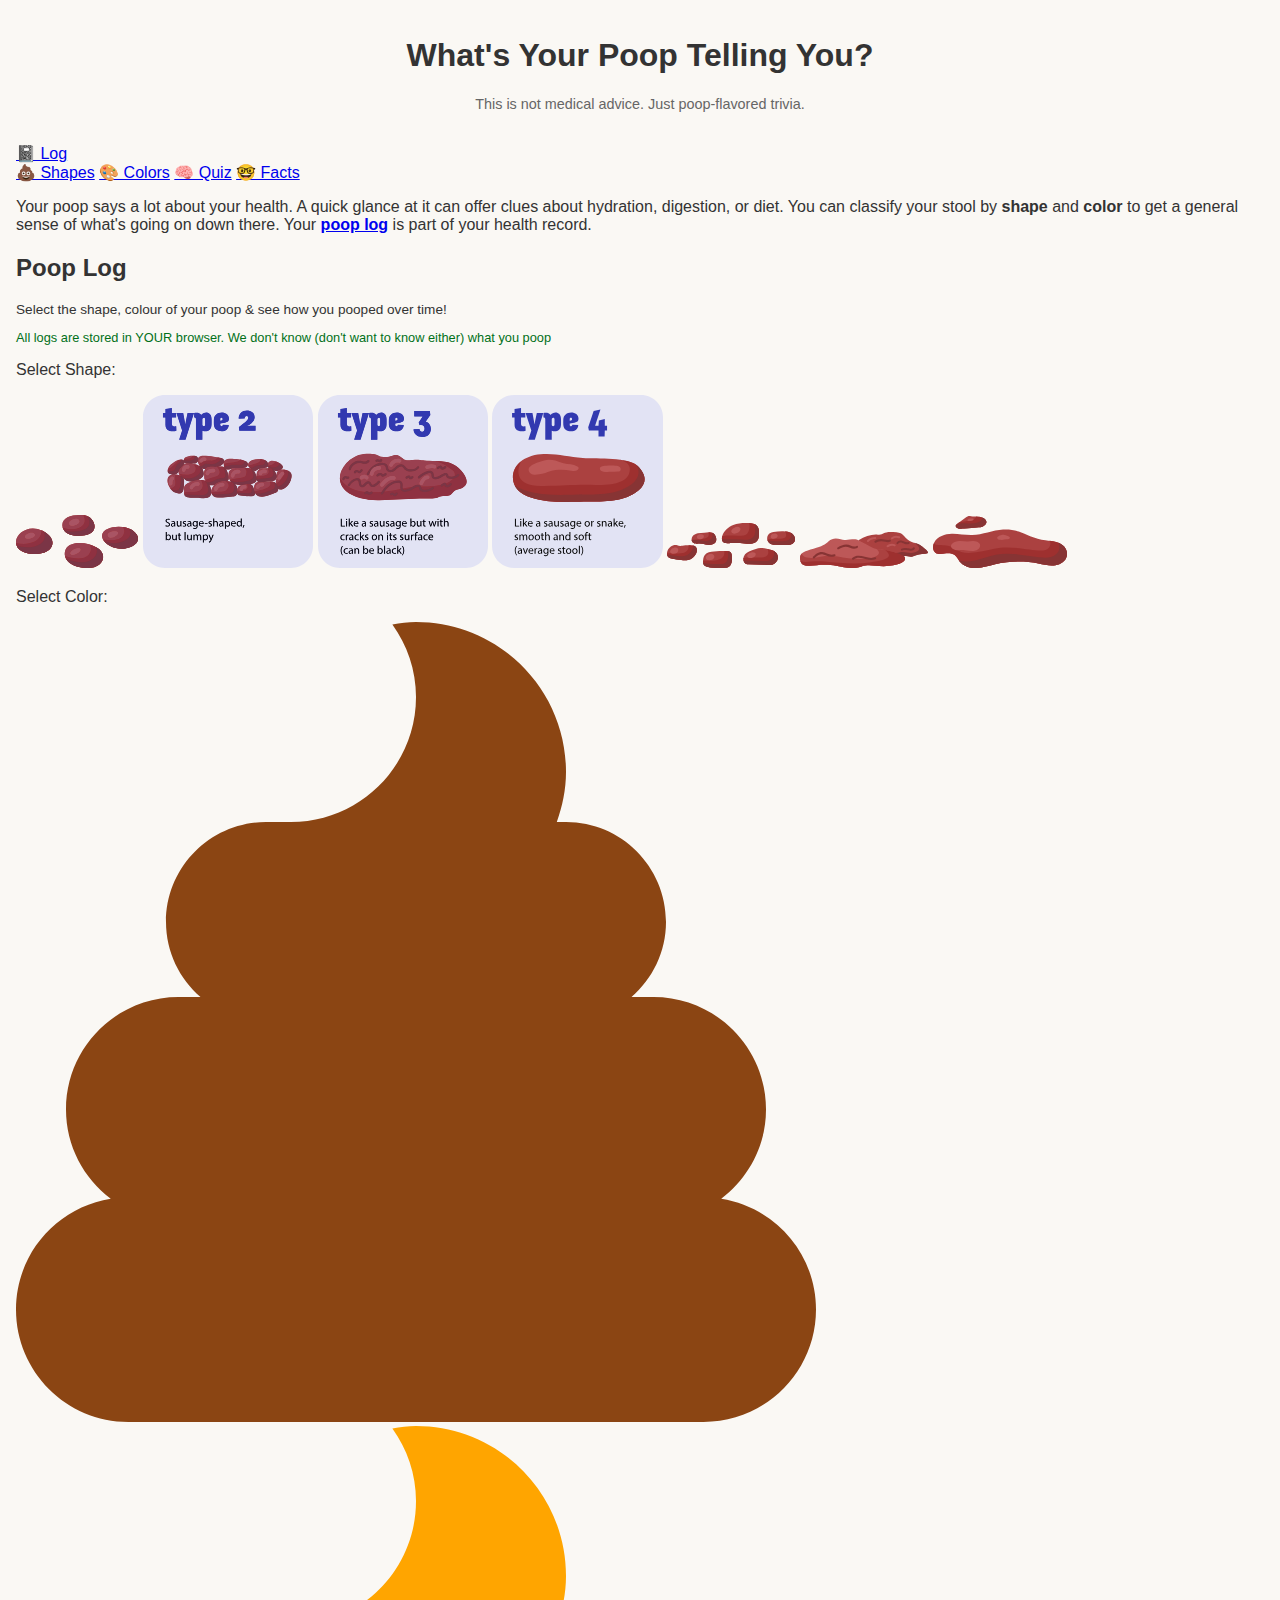
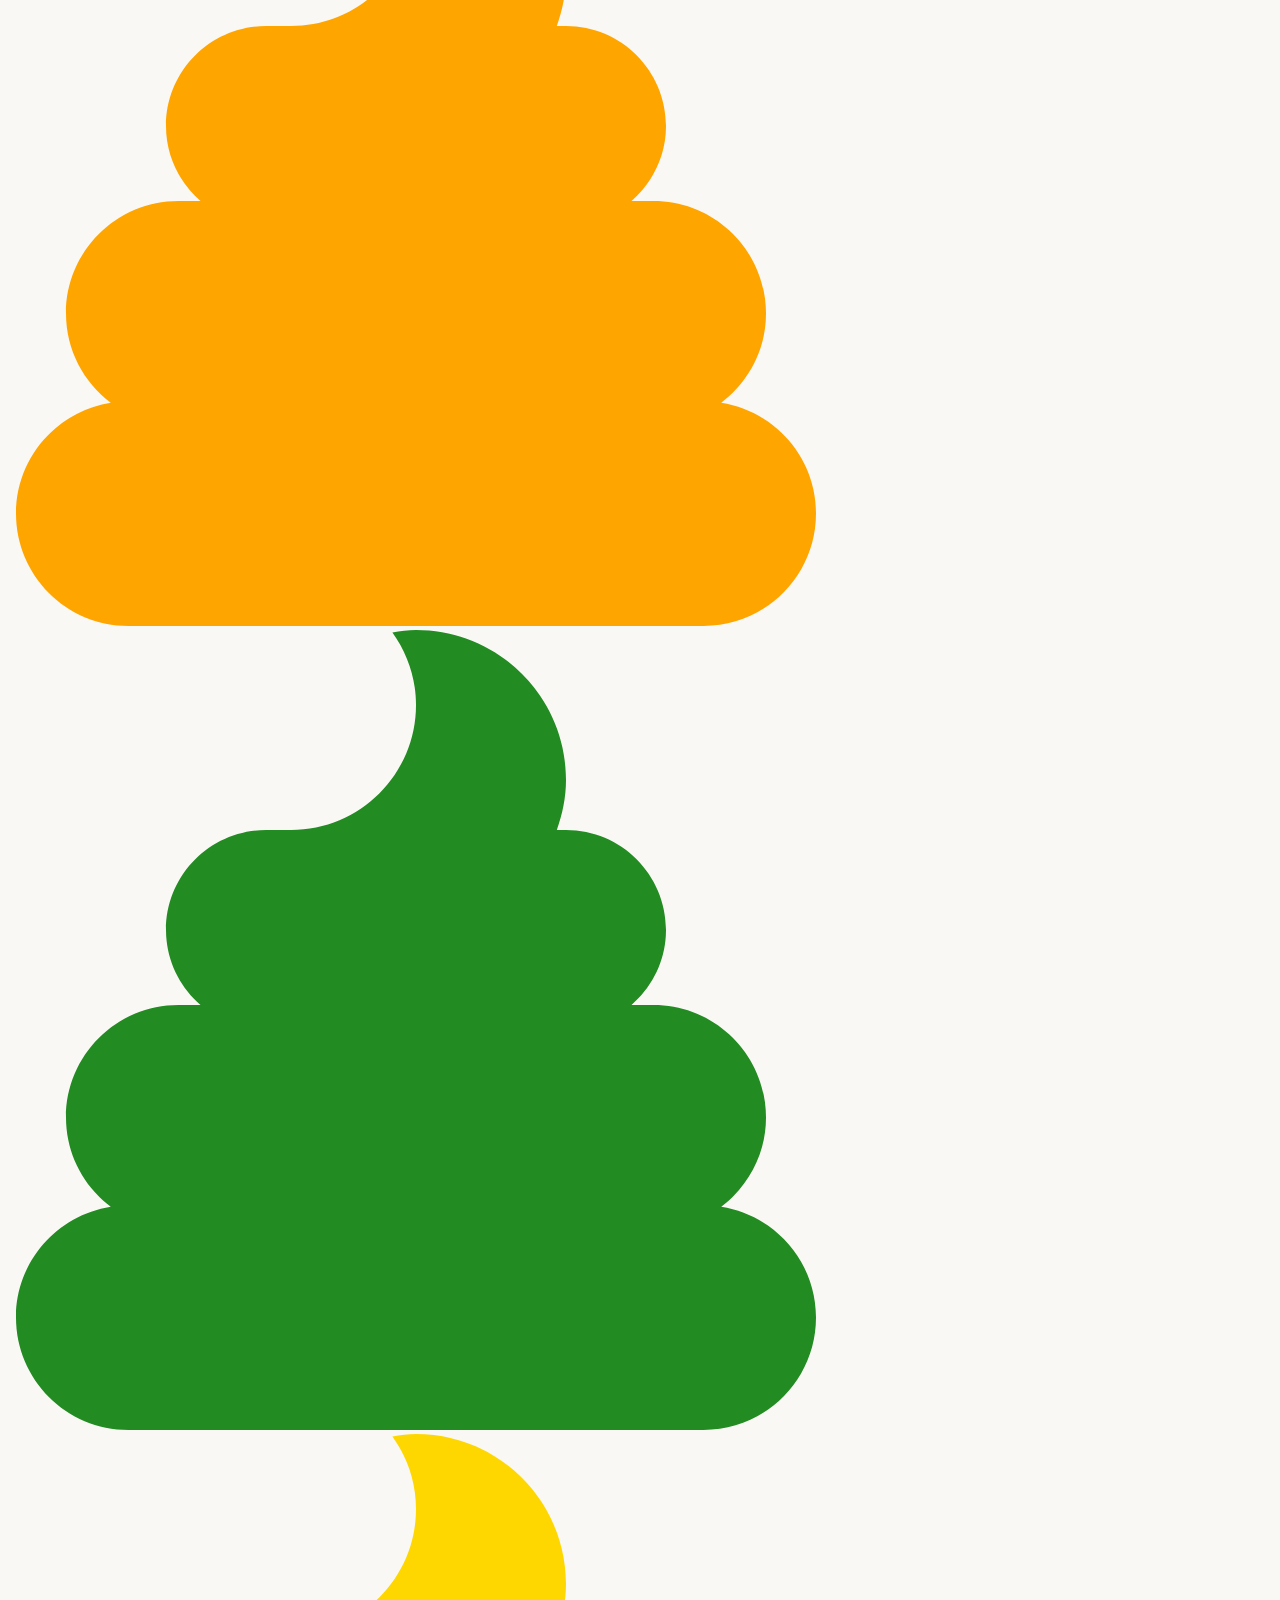
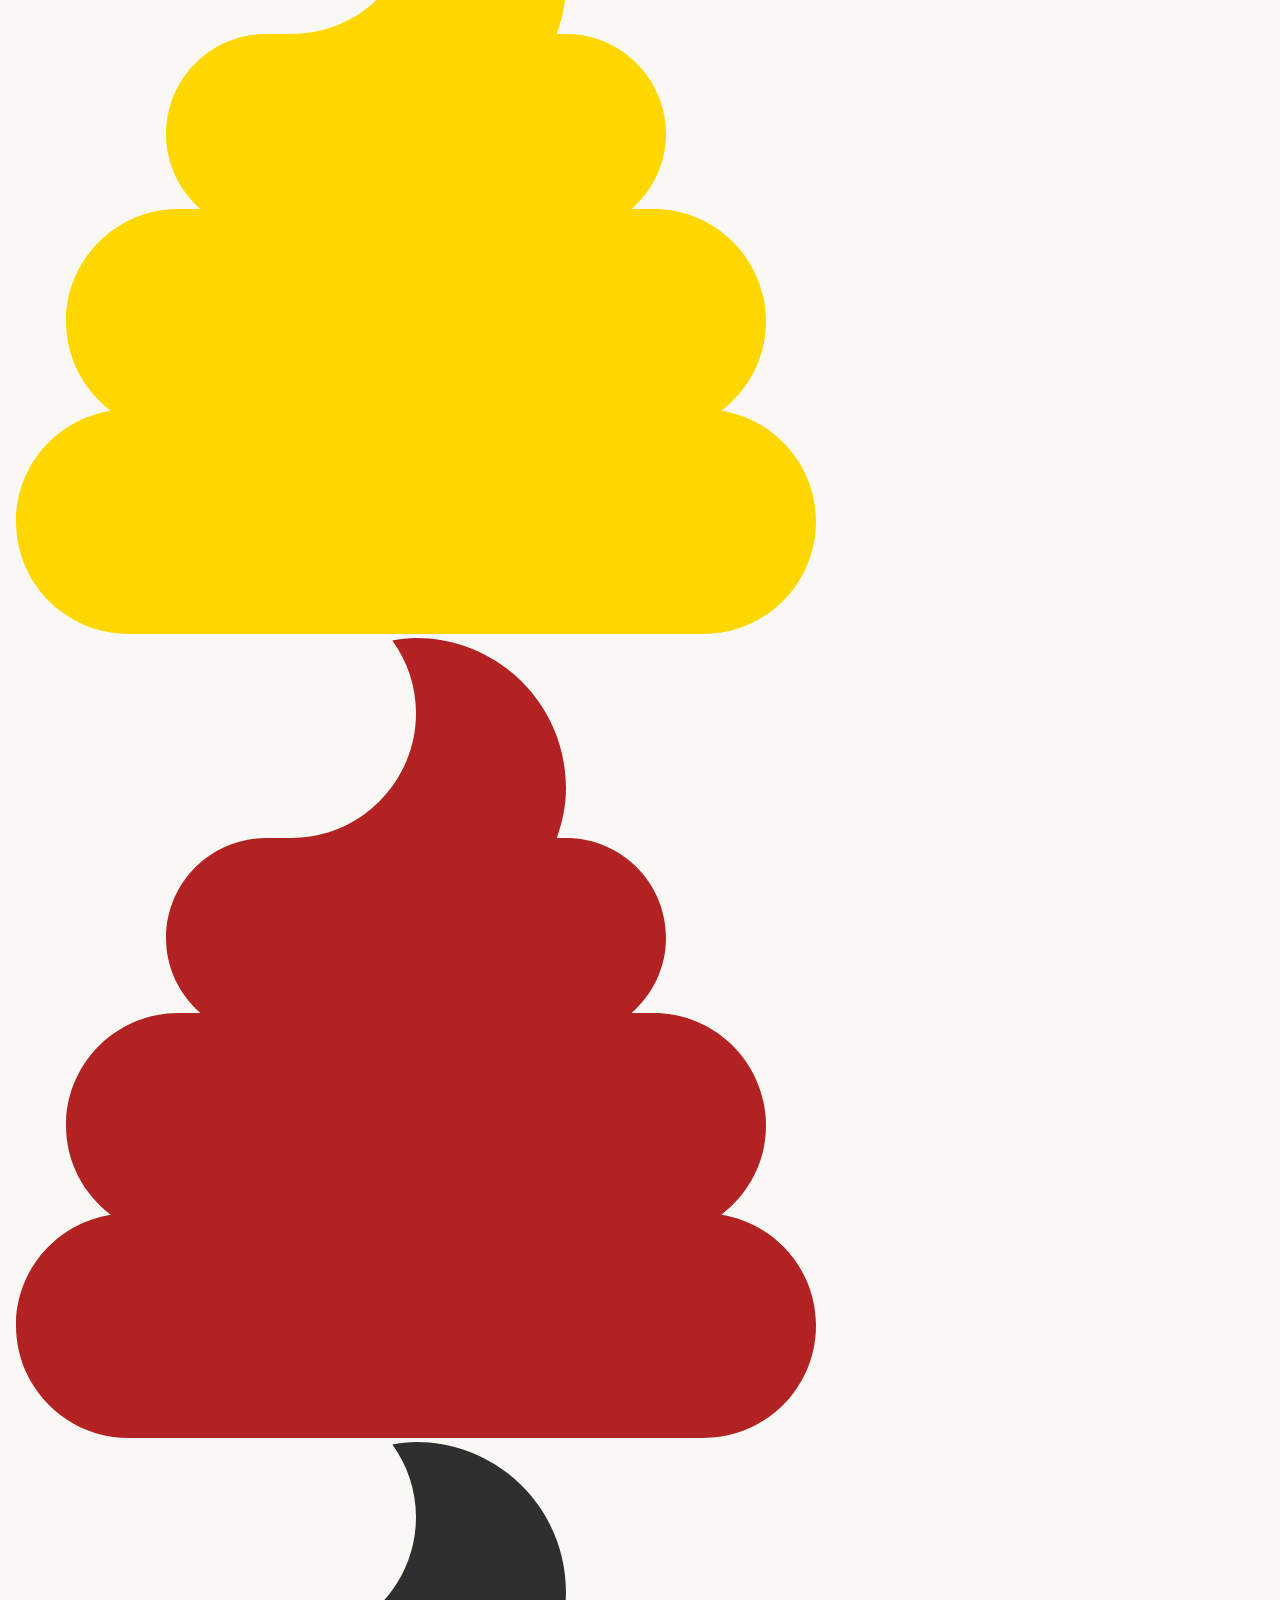
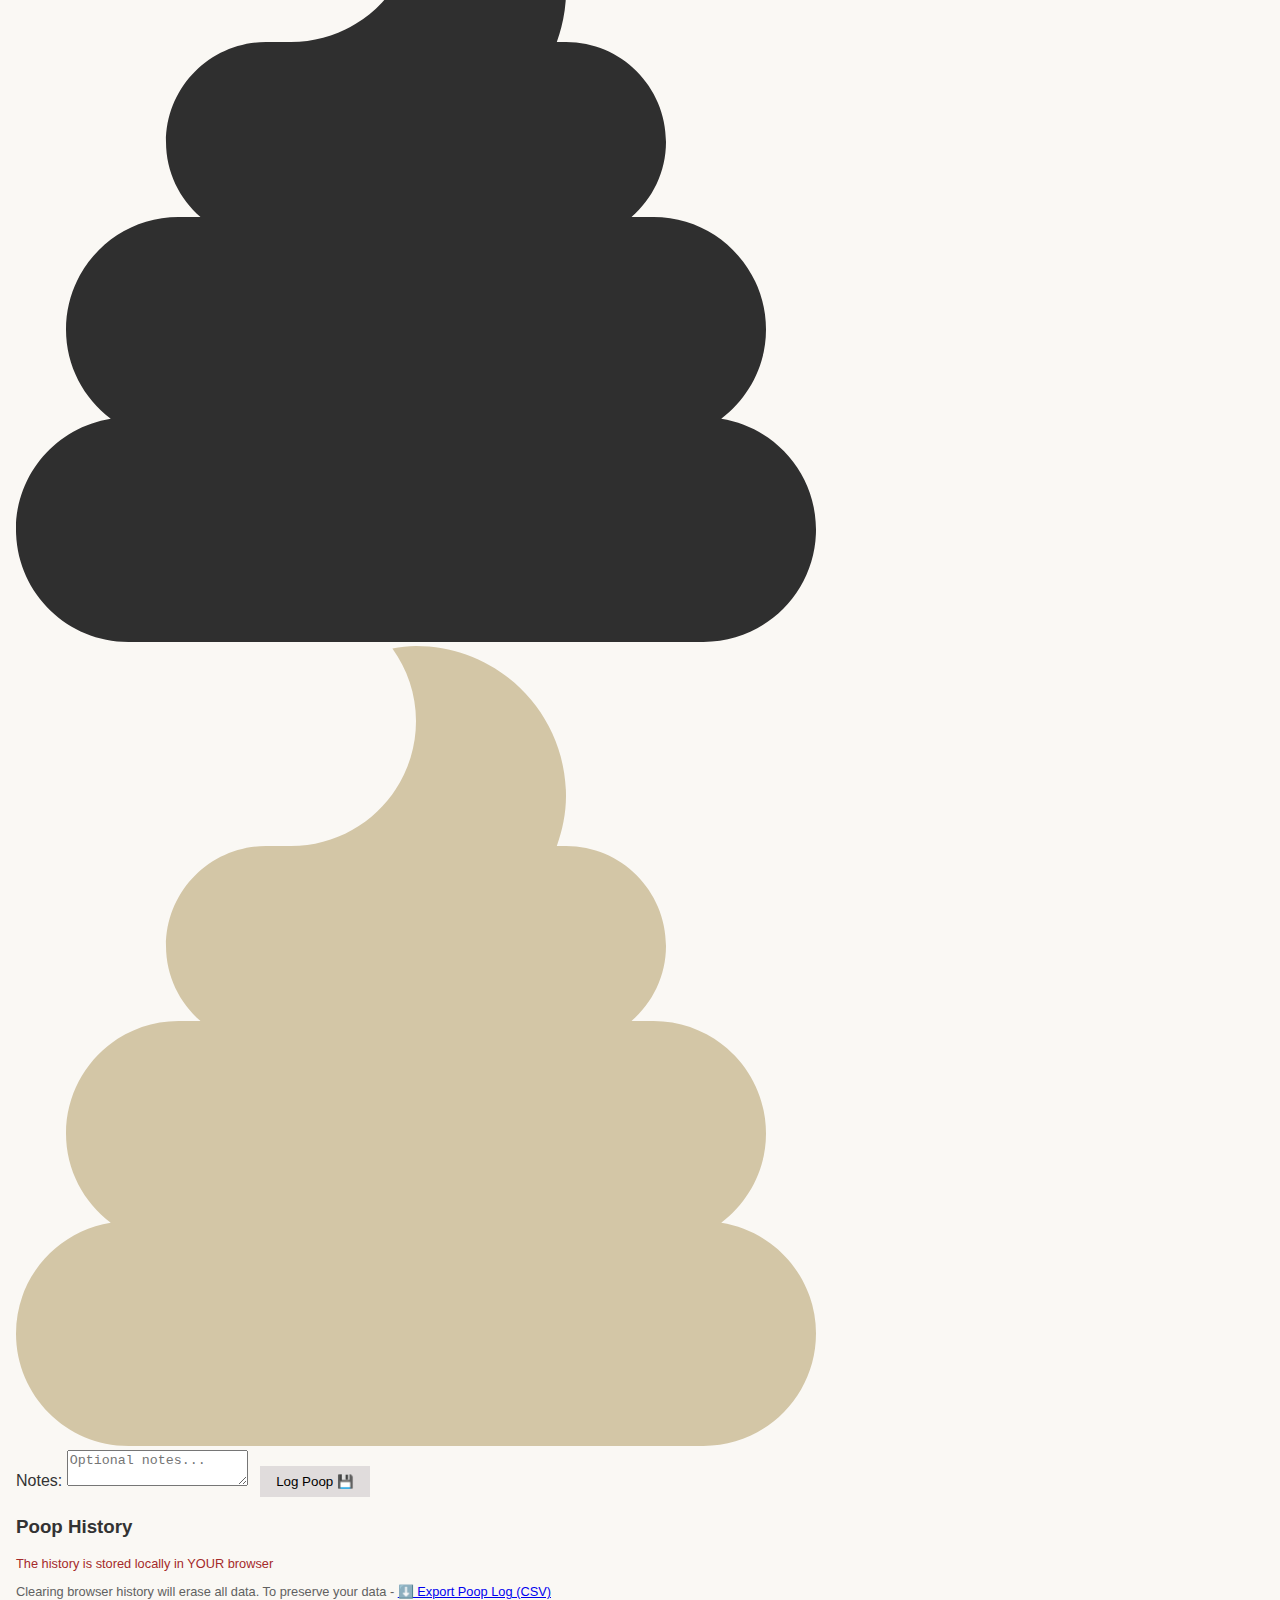
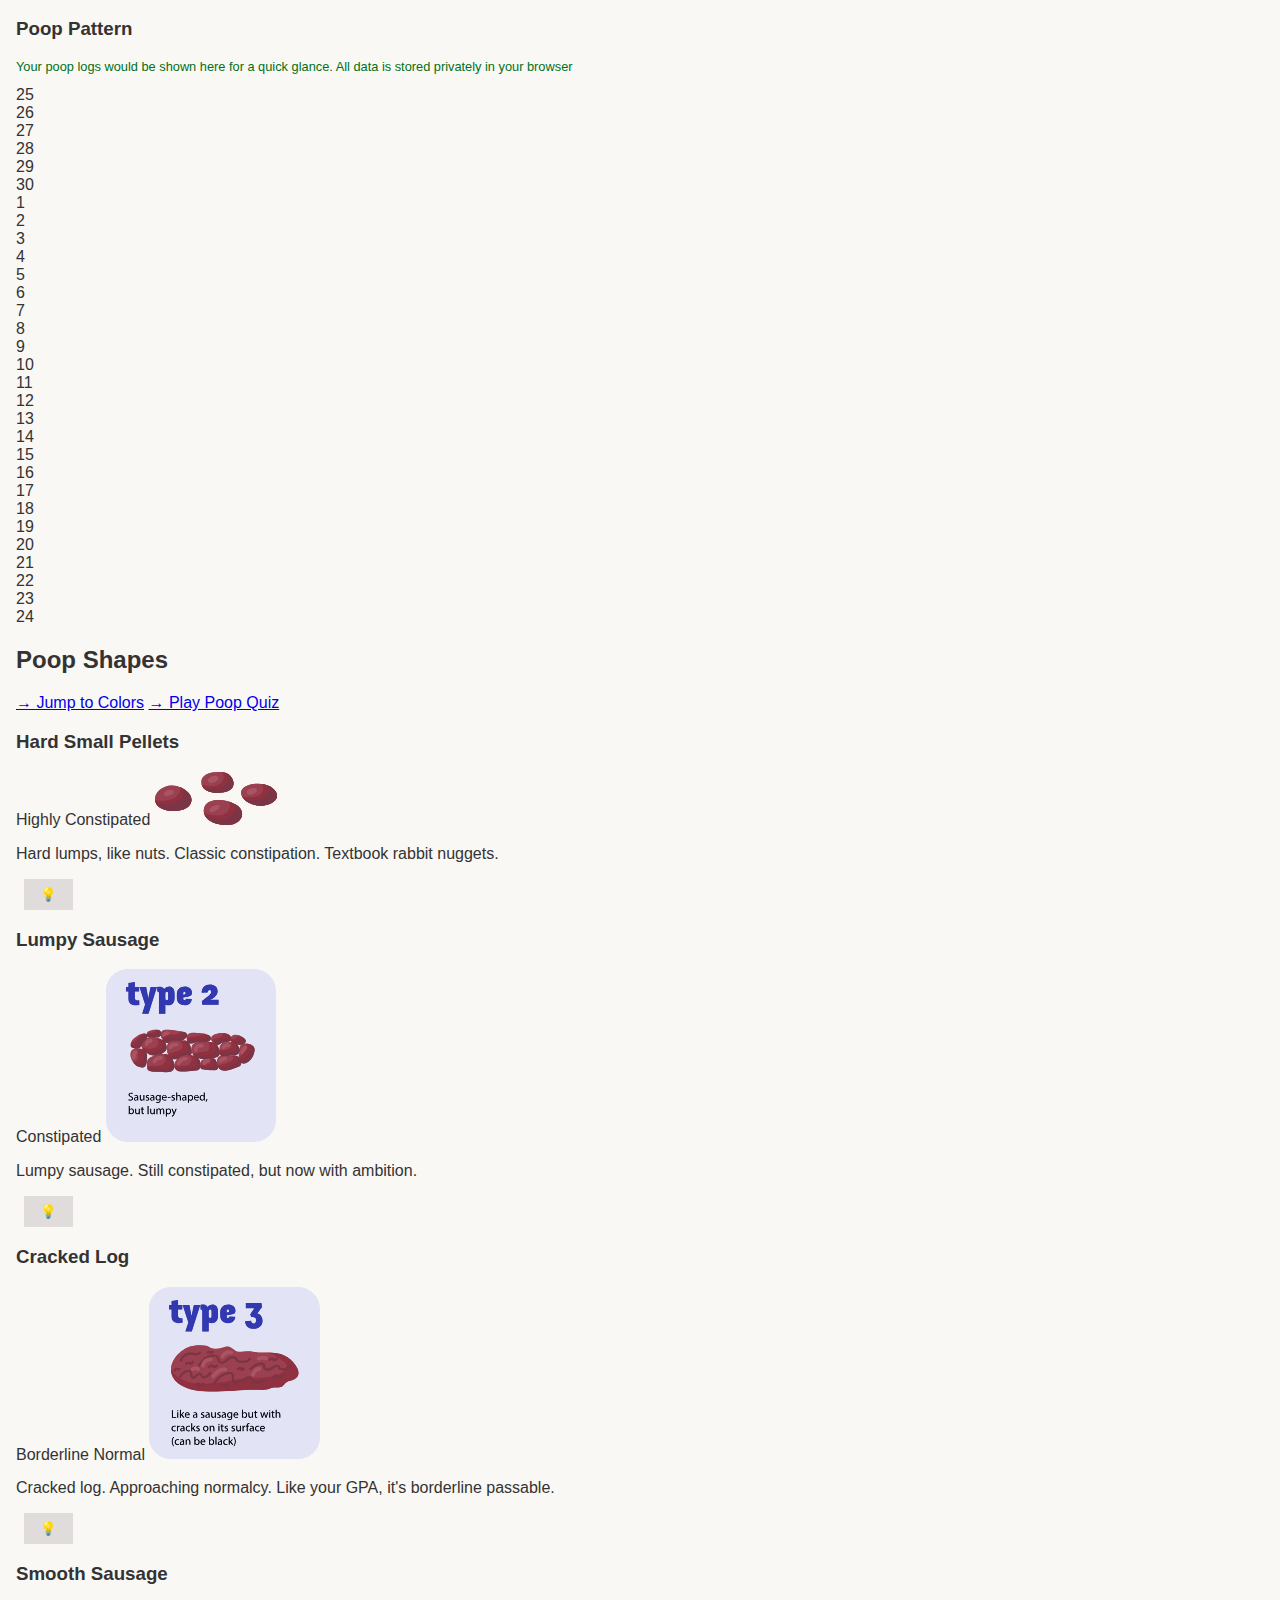
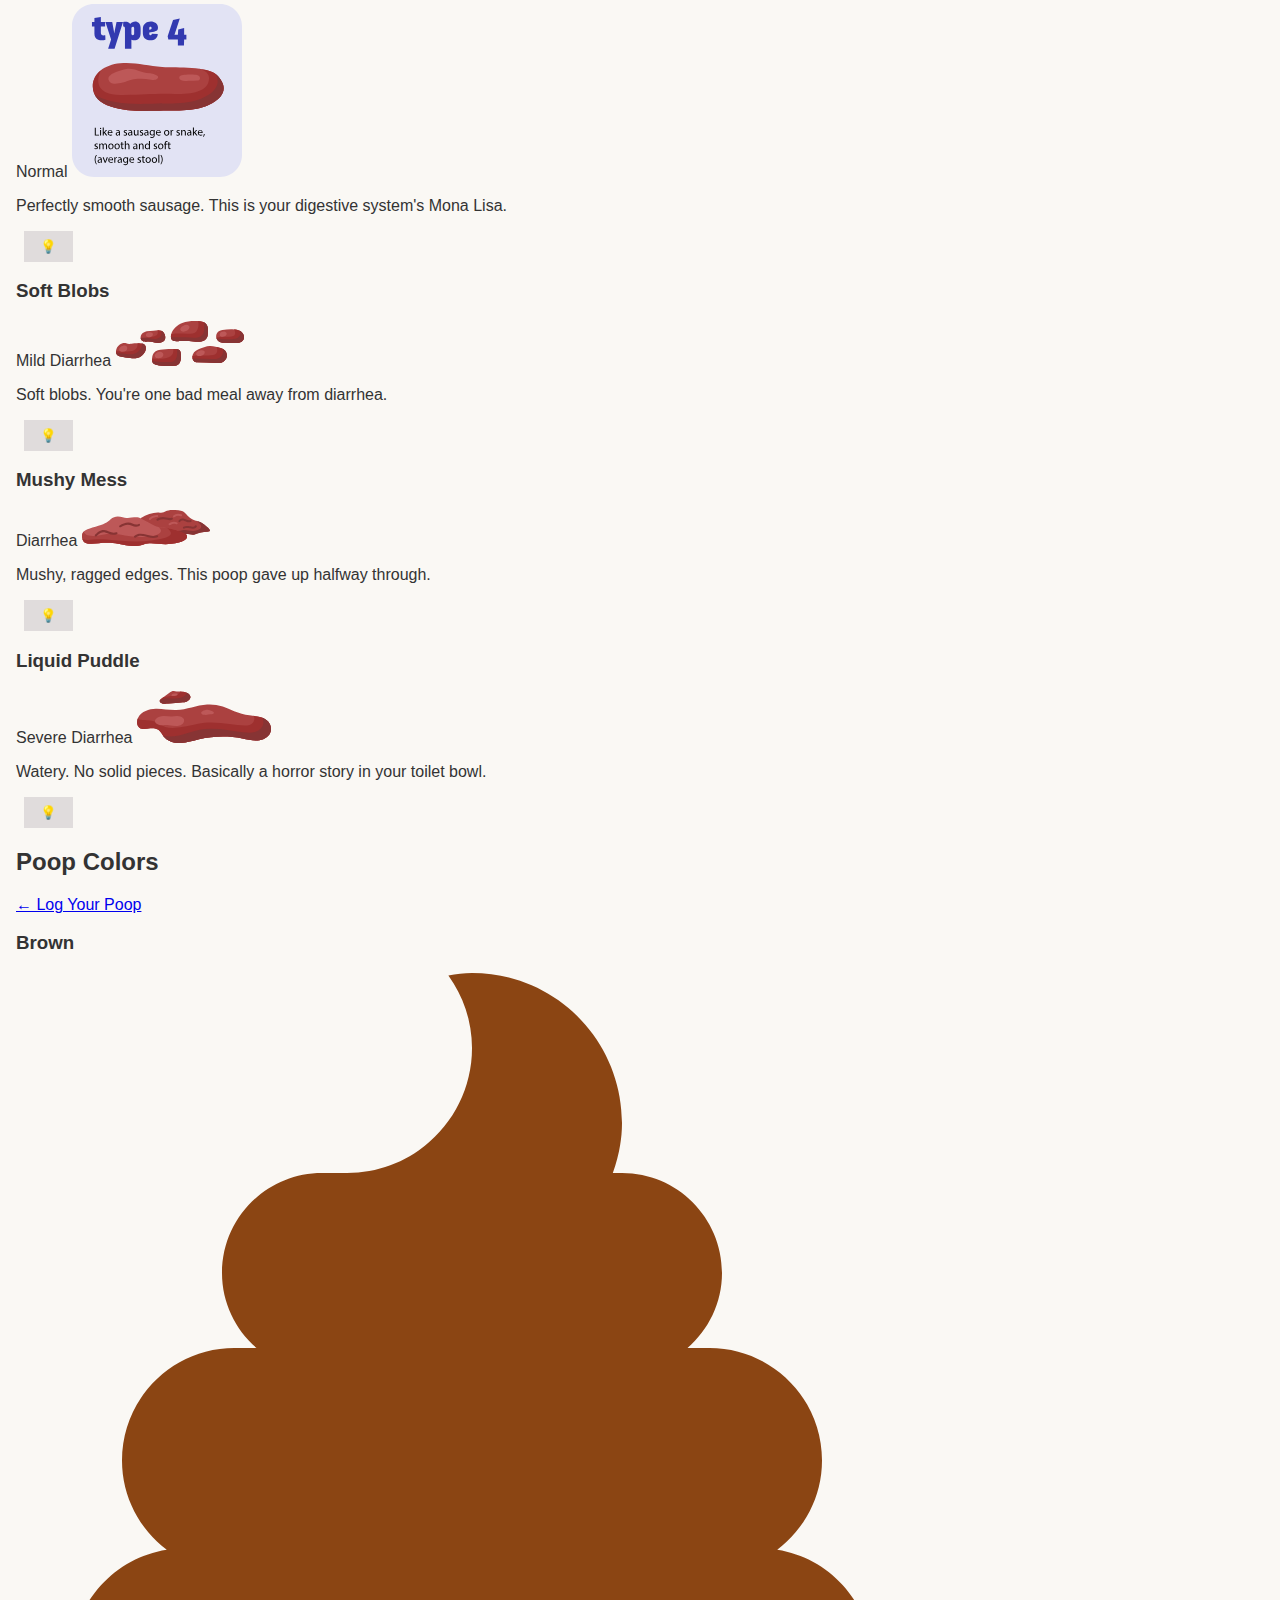
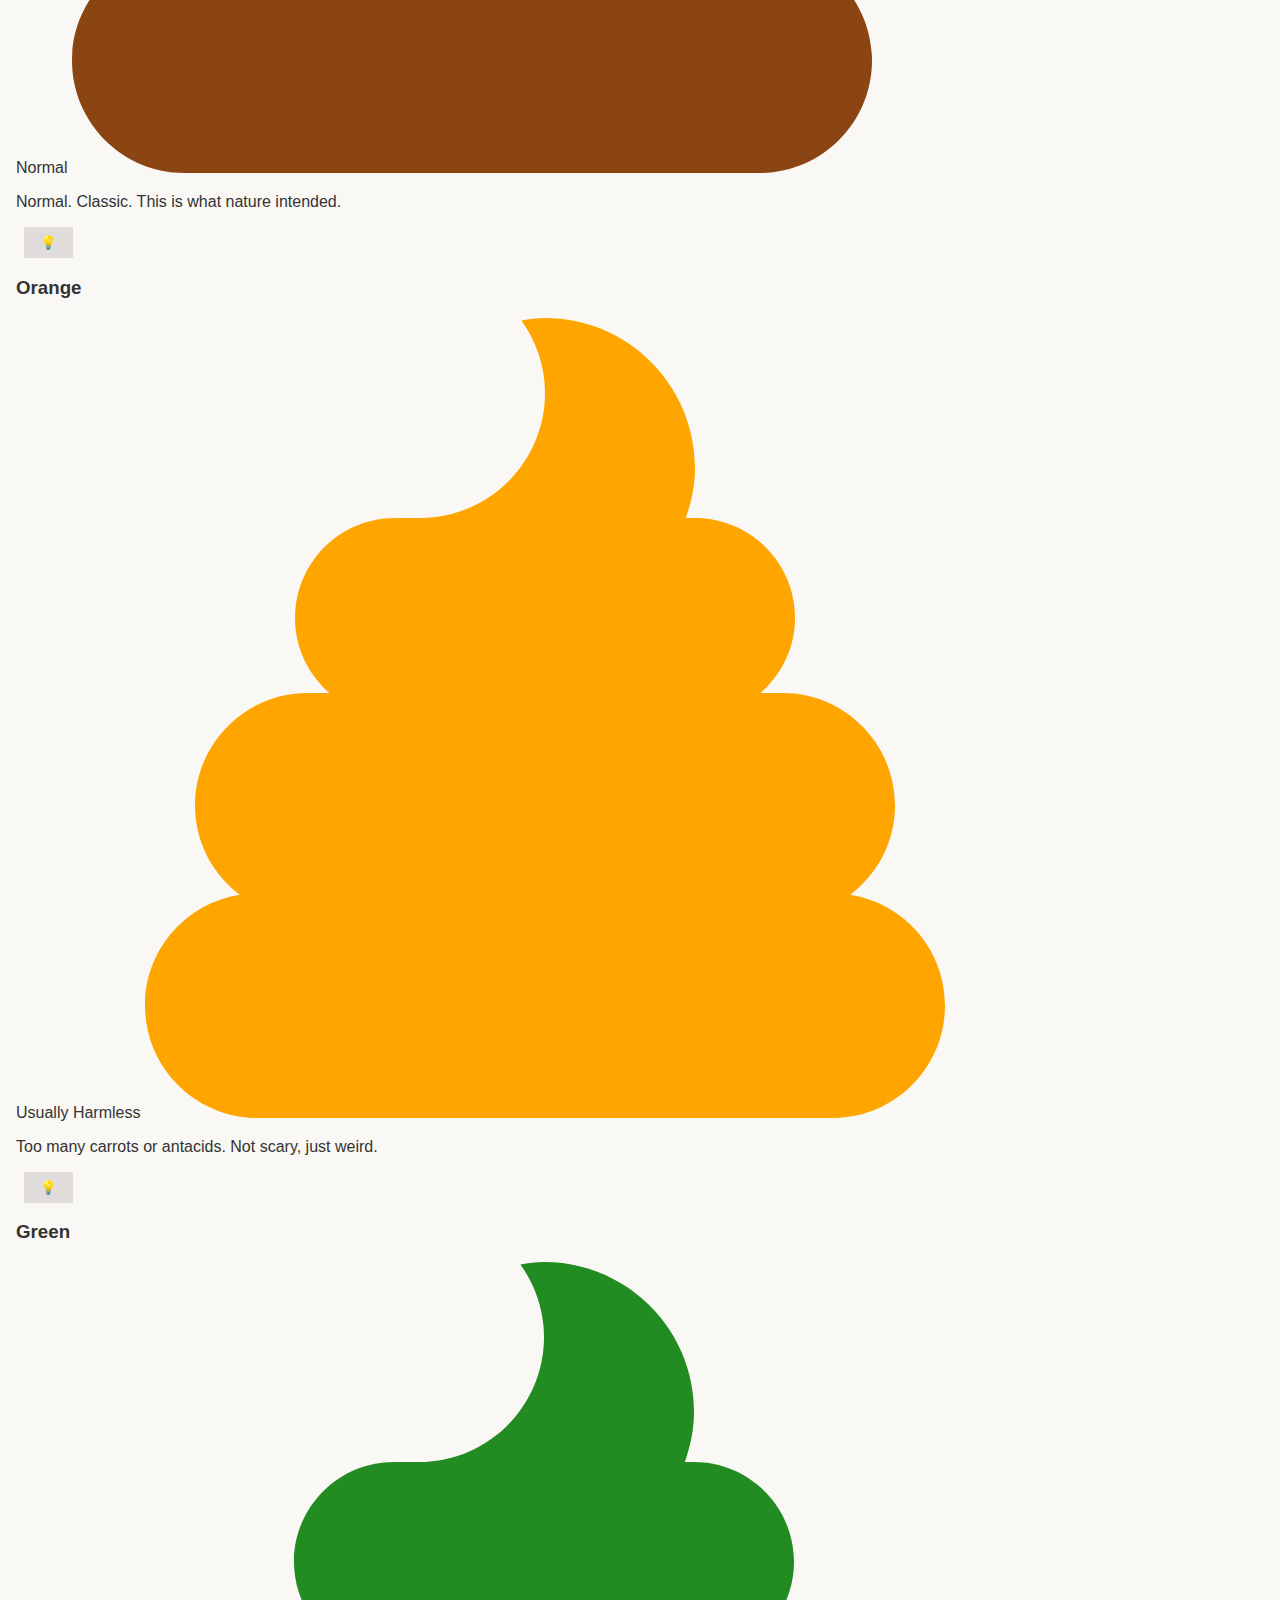
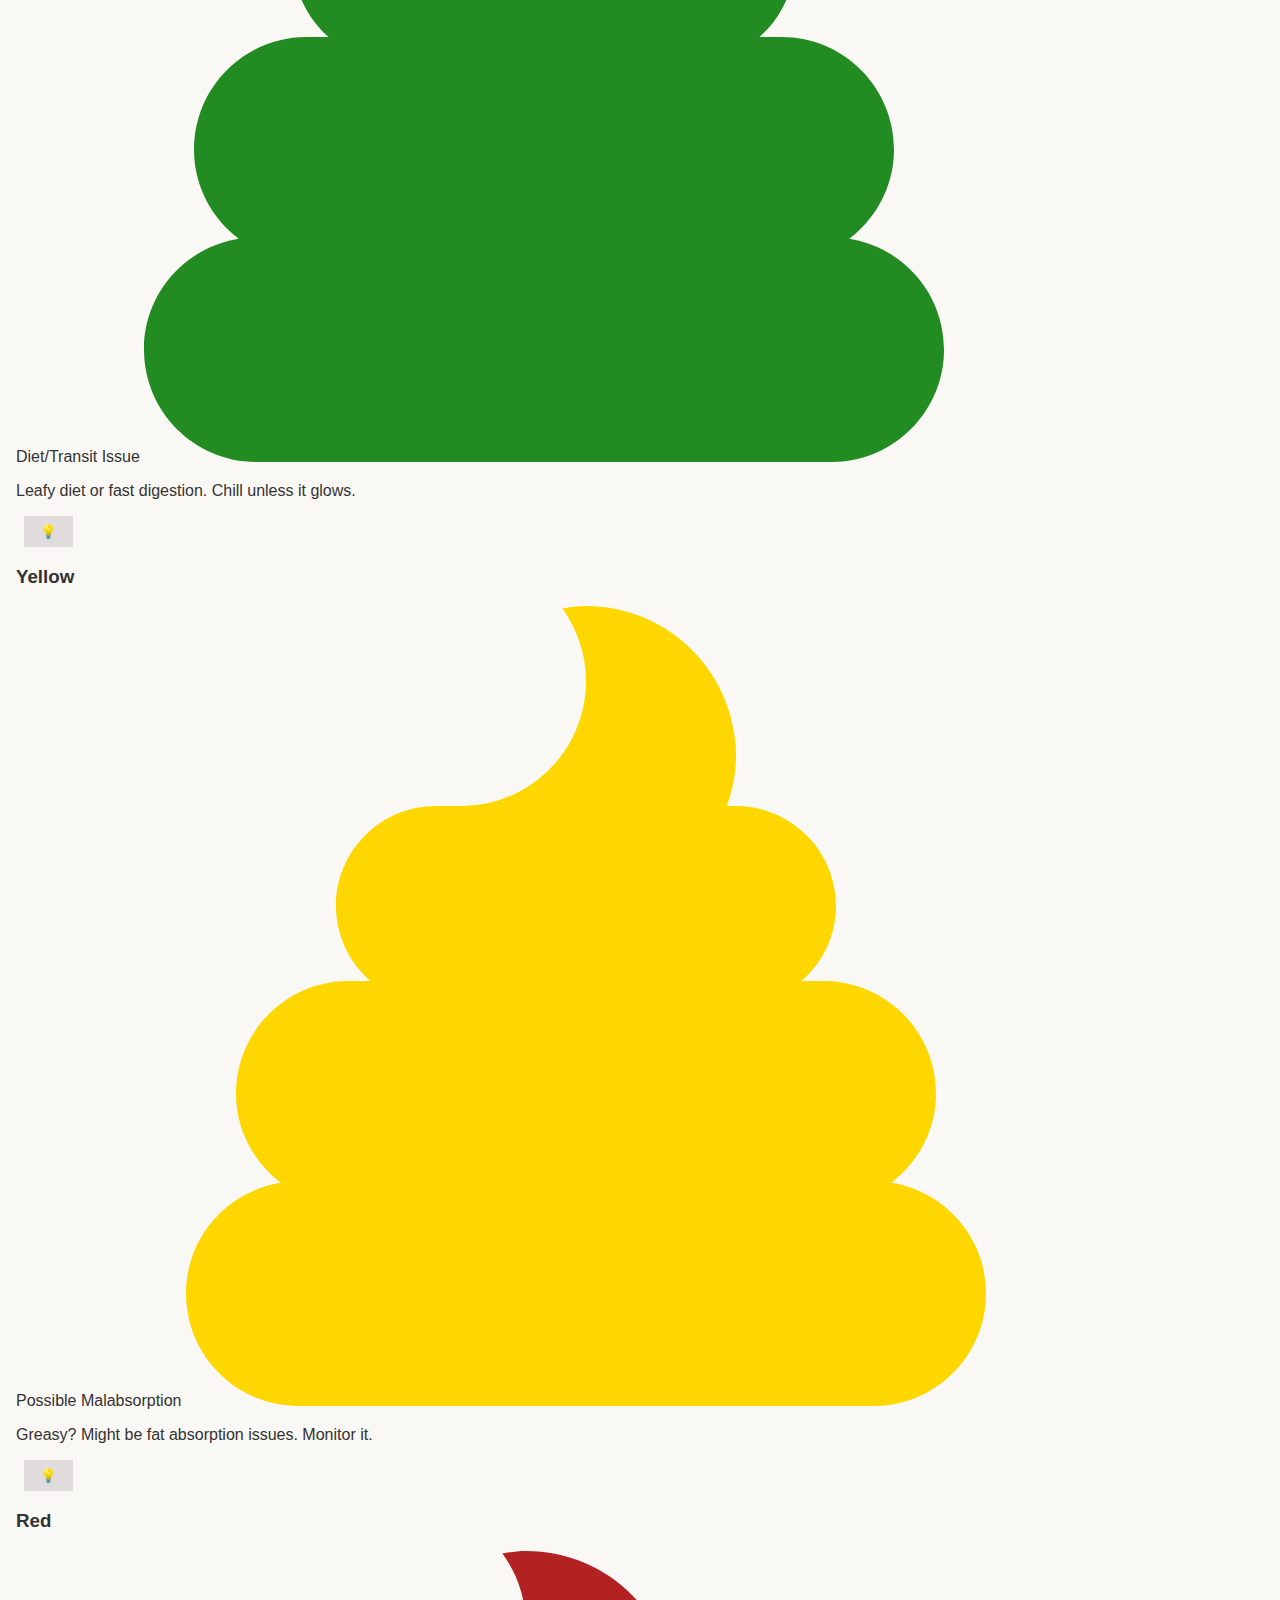
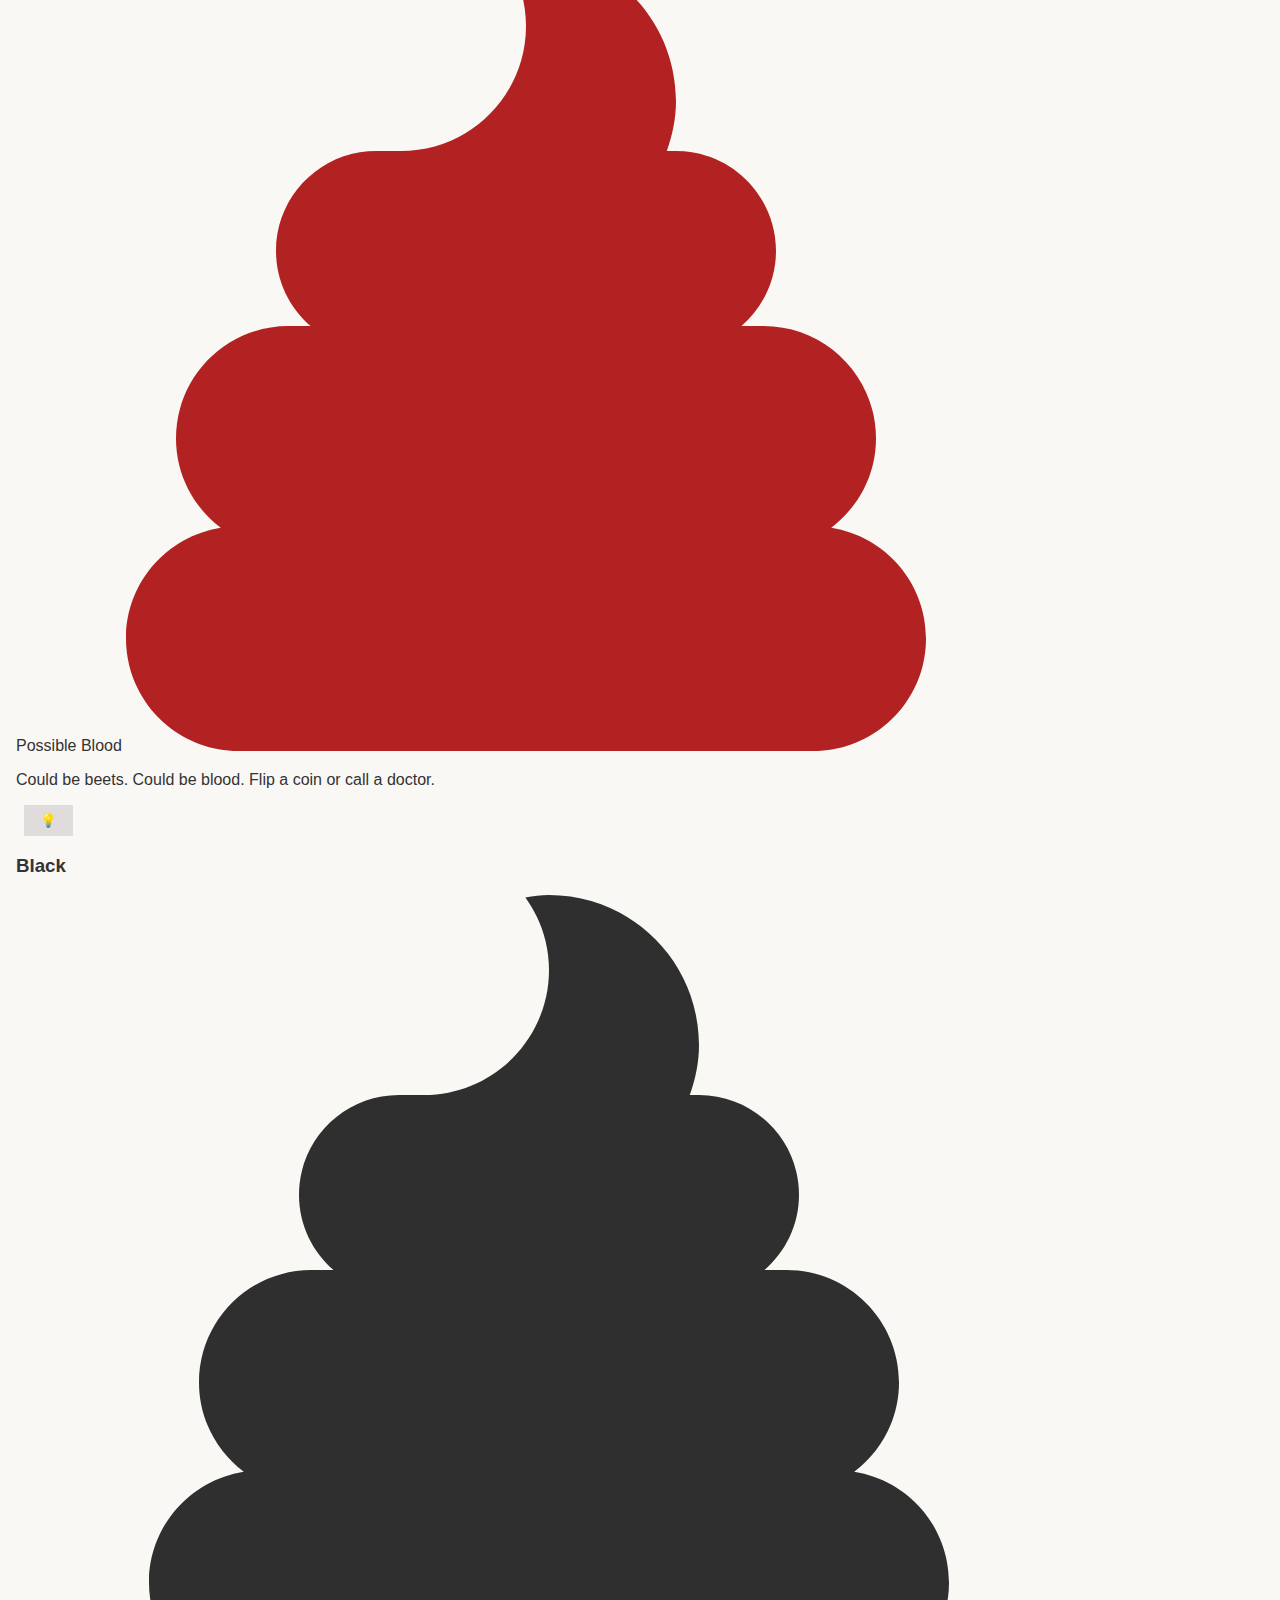
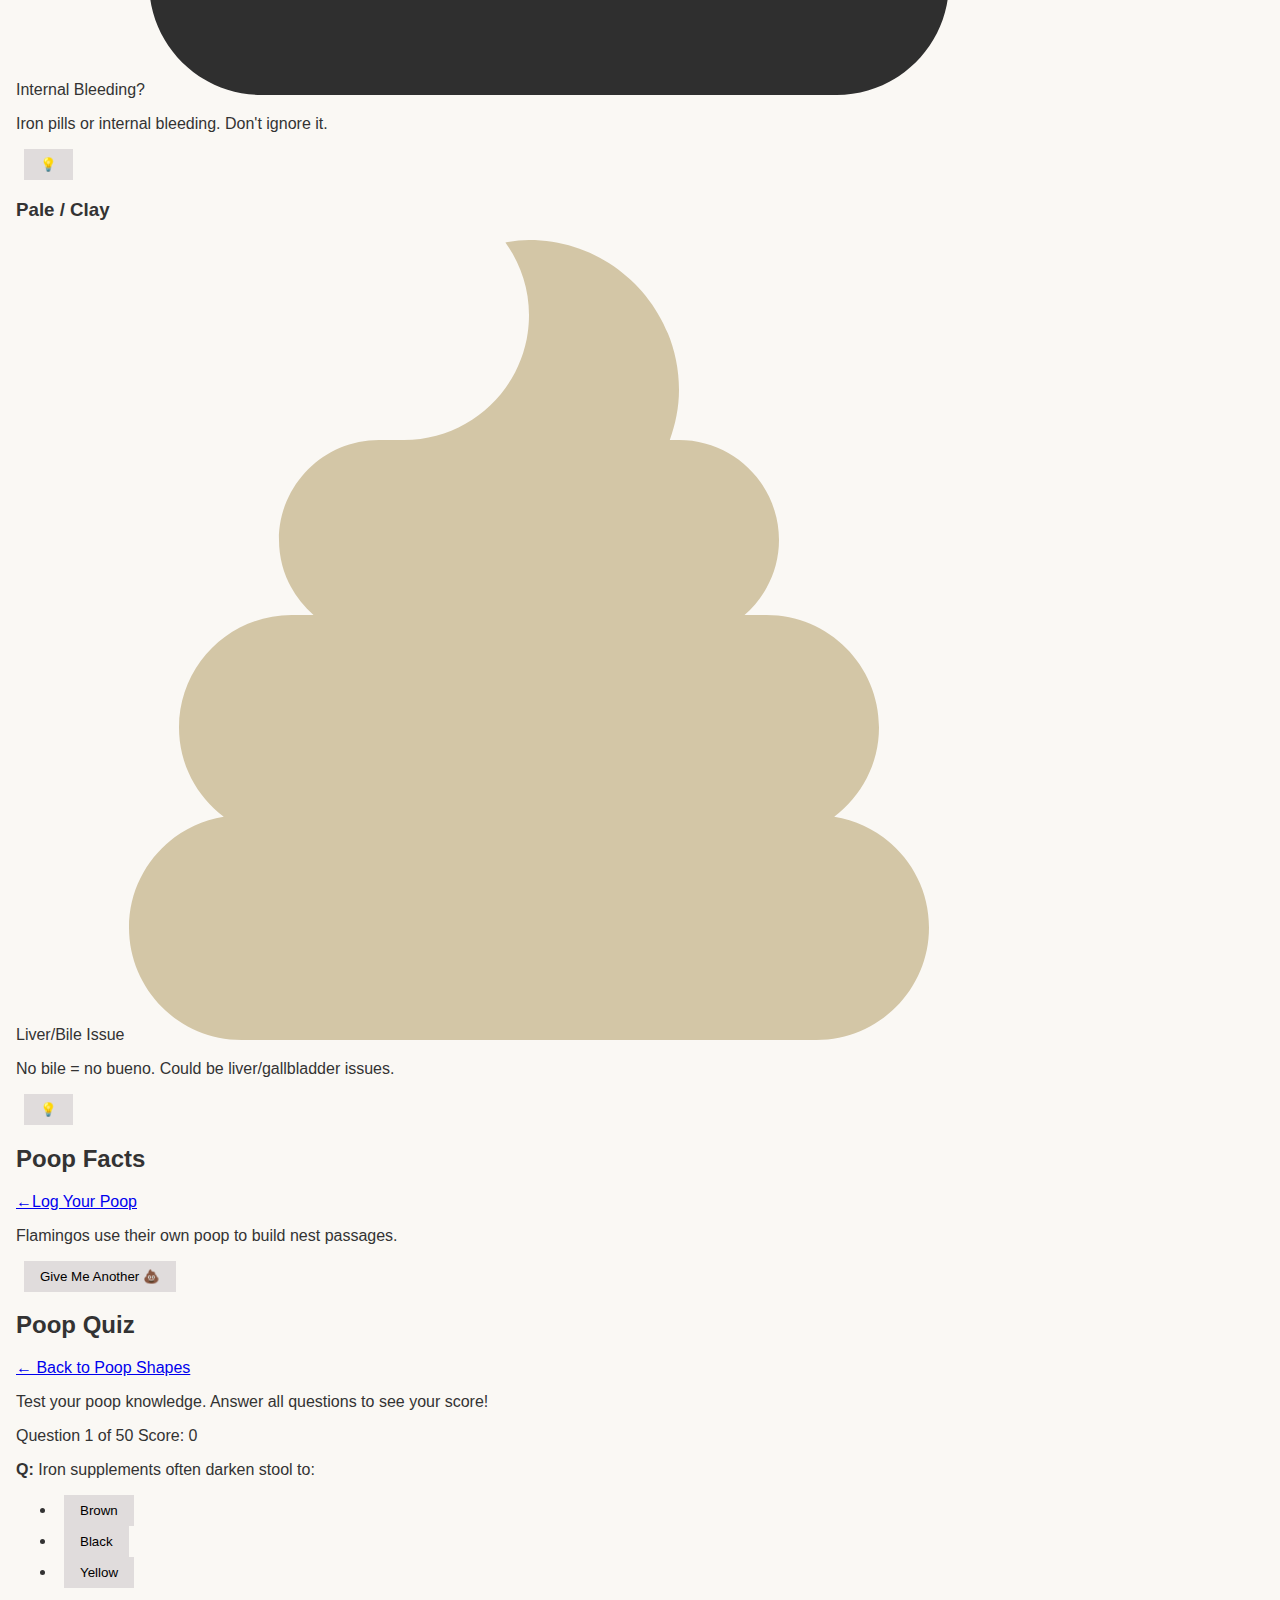
<file: index.html>
<!DOCTYPE html>
<html lang="en">
<head>
  <meta charset="UTF-8" />
  <meta name="viewport" content="width=device-width, initial-scale=1.0" />
  <title>Yourgu - All About Your Poop</title>
  <link rel="stylesheet" href="style.css" />

    <!-- Google tag (gtag.js) -->
    <script async src="https://www.googletagmanager.com/gtag/js?id=G-Q1MBRVVW5H"></script>
    <script>
    window.dataLayer = window.dataLayer || [];
    function gtag(){dataLayer.push(arguments);}
    gtag('js', new Date());

    gtag('config', 'G-Q1MBRVVW5H');
    </script>
</head>
<body>
  <header>
    <h1>What's Your Poop Telling You?</h1>
    <p class="disclaimer">This is not medical advice. Just poop-flavored trivia.</p>
  </header>
    <nav class="top-nav">
        <a href="#log-section">📓 Log</a>
        <div class="nav-minor">
            <a href="#shape-section">💩 Shapes</a>
            <a href="#color-section">🎨 Colors</a>
            <a href="#quiz-section">🧠 Quiz</a>
            <a href="#facts-section">🤓 Facts</a>
        </div>
    </nav>

  <main>
    <section class="intro">
        <p>
            Your poop says a lot about your health. A quick glance at it can offer clues about hydration, digestion, or diet. You can classify your stool by <strong>shape</strong> and <strong>color</strong> to get a general sense of what's going on down there. Your <a href="#log-section"><strong>poop log</strong></a> is part of your health record.
        </p>
    </section>
    <section id="log-section" class="info-section">
        <div class="section-header">
            <h2>Poop Log</h2>
        </div>
        <p style="font-size: 0.85em;">Select the shape, colour of your poop & see how you pooped over time!</p>
        <p style="font-size: 0.8em; color: rgb(1, 112, 25);">All logs are stored in YOUR browser. We don't know (don't want to know either) what you poop</p>
        
        <form id="poop-form">
            <div class="icon-picker" id="shape-picker">
            <p>Select Shape:</p>
            <div class="picker-grid">
                <img src="assets/type1.svg" alt="Type 1" data-value="Type 1" class="picker-icon">
                <img src="assets/type2.svg" alt="Type 2" data-value="Type 2" class="picker-icon">
                <img src="assets/type3.svg" alt="Type 3" data-value="Type 3" class="picker-icon">
                <img src="assets/type4.svg" alt="Type 4" data-value="Type 4" class="picker-icon">
                <img src="assets/type5.svg" alt="Type 5" data-value="Type 5" class="picker-icon">
                <img src="assets/type6.svg" alt="Type 6" data-value="Type 6" class="picker-icon">
                <img src="assets/type7.svg" alt="Type 7" data-value="Type 7" class="picker-icon">
            </div>
            <input type="hidden" id="poop-shape">
            </div>

            <div class="icon-picker" id="color-picker">
            <p>Select Color:</p>
            <div class="picker-grid">
                <img src="assets/brown.svg" alt="Brown" data-value="Brown" class="picker-icon">
                <img src="assets/orange.svg" alt="Orange" data-value="Orange" class="picker-icon">
                <img src="assets/green.svg" alt="Green" data-value="Green" class="picker-icon">
                <img src="assets/yellow.svg" alt="Yellow" data-value="Yellow" class="picker-icon">
                <img src="assets/red.svg" alt="Red" data-value="Red" class="picker-icon">
                <img src="assets/black.svg" alt="Black" data-value="Black" class="picker-icon">
                <img src="assets/pale.svg" alt="Pale" data-value="Pale" class="picker-icon">
            </div>
            <input type="hidden" id="poop-color">
            </div>

            <label>
            Notes:
            <textarea id="poop-notes" placeholder="Optional notes..."></textarea>
            </label>

            <button type="submit">Log Poop 💾</button>
        </form>

        <div id="poop-history">
            <h3>Poop History</h3><p style="font-size: 0.8em; color: brown;">The history is stored locally in YOUR browser</p>
            <p style="font-size: 0.8em; color: rgb(97, 97, 97);">Clearing browser history will erase all data. To preserve your data -
                <a href="#" id="export-csv" class="subtle-link">⬇️ Export Poop Log (CSV)</a>
            </p>
            <ul id="poop-entries"></ul>
        </div>
        <div id="poop-heatmap">
            <h3>Poop Pattern</h3>
            <p style="font-size: 0.8em; color: rgb(1, 112, 25);">Your poop logs would be shown here for a quick glance. All data is stored privately in your browser</p>
            <div class="heatmap-grid" id="heatmap-grid"></div>
        </div>
    </section>

    <section class="extras">
        <section id="shape-section" class="info-section">
            <div class="section-header">
                <h2>Poop Shapes</h2>
                <a href="#color-section" class="jump-link subtle-link">→ Jump to Colors</a>
                <a href="#quiz-section" class="jump-link subtle-link">→ Play Poop Quiz</a>
            </div>
            <div class="poop-grid">
                <div class="poop-card">
                    <h3 class="poop-title">Hard Small Pellets</h3>
                    <span class="poop-label danger">Highly Constipated</span>
                    <img src="assets/type1.svg" alt="Type 1 poop">
                    <p>Hard lumps, like nuts. Classic constipation. Textbook rabbit nuggets.</p>
                    <p class="poop-suggestion" data-type="type1"></p>
                </div>

                <div class="poop-card">
                    <h3 class="poop-title">Lumpy Sausage</h3>
                    <span class="poop-label danger">Constipated</span>
                    <img src="assets/type2.svg" alt="Type 2 poop">
                    <p>Lumpy sausage. Still constipated, but now with ambition.</p>
                    <p class="poop-suggestion" data-type="type2"></p>
                </div>

                <div class="poop-card">
                    <h3 class="poop-title">Cracked Log</h3>
                    <span class="poop-label caution">Borderline Normal</span>
                    <img src="assets/type3.svg" alt="Type 3 poop">
                    <p>Cracked log. Approaching normalcy. Like your GPA, it's borderline passable.</p>
                    <p class="poop-suggestion" data-type="type3"></p>
                </div>

                <div class="poop-card">
                    <h3 class="poop-title">Smooth Sausage</h3>
                    <span class="poop-label good">Normal</span>
                    <img src="assets/type4.svg" alt="Type 4 poop">
                    <p>Perfectly smooth sausage. This is your digestive system's Mona Lisa.</p>
                    <p class="poop-suggestion" data-type="type4"></p>
                </div>

                <div class="poop-card">
                    <h3 class="poop-title">Soft Blobs</h3>
                    <span class="poop-label caution">Mild Diarrhea</span>
                    <img src="assets/type5.svg" alt="Type 5 poop">
                    <p>Soft blobs. You're one bad meal away from diarrhea.</p>
                    <p class="poop-suggestion" data-type="type5"></p>
                </div>

                <div class="poop-card">
                    <h3 class="poop-title">Mushy Mess</h3>
                    <span class="poop-label danger">Diarrhea</span>
                    <img src="assets/type6.svg" alt="Type 6 poop">
                    <p>Mushy, ragged edges. This poop gave up halfway through.</p>
                    <p class="poop-suggestion" data-type="type6"></p>
                </div>

                <div class="poop-card">
                    <h3 class="poop-title">Liquid Puddle</h3>
                    <span class="poop-label danger">Severe Diarrhea</span>
                    <img src="assets/type7.svg" alt="Type 7 poop">
                    <p>Watery. No solid pieces. Basically a horror story in your toilet bowl.</p>
                    <p class="poop-suggestion" data-type="type7"></p>
                </div>
            </div>
        </section>
        <section id="color-section" class="info-section">
            <div class="section-header">
                <h2>Poop Colors</h2>
                <a href="#log-section" class="jump-link subtle-link">← Log Your Poop</a>
            </div>
            <div class="poop-grid">
                <div class="poop-card">
                    <h3 class="poop-title">Brown</h3>
                    <span class="poop-label good">Normal</span>
                    <img src="assets/brown.svg" alt="Brown poop">
                    <p>Normal. Classic. This is what nature intended.</p>
                    <p class="poop-suggestion" data-type="brown"></p>
                </div>

                <div class="poop-card">
                    <h3 class="poop-title">Orange</h3>
                    <span class="poop-label caution">Usually Harmless</span>
                    <img src="assets/orange.svg" alt="Orange poop">
                    <p>Too many carrots or antacids. Not scary, just weird.</p>
                    <p class="poop-suggestion" data-type="orange"></p>
                </div>

                <div class="poop-card">
                    <h3 class="poop-title">Green</h3>
                    <span class="poop-label caution">Diet/Transit Issue</span>
                    <img src="assets/green.svg" alt="Green poop">
                    <p>Leafy diet or fast digestion. Chill unless it glows.</p>
                    <p class="poop-suggestion" data-type="green"></p>
                </div>

                <div class="poop-card">
                    <h3 class="poop-title">Yellow</h3>
                    <span class="poop-label danger">Possible Malabsorption</span>
                    <img src="assets/yellow.svg" alt="Yellow poop">
                    <p>Greasy? Might be fat absorption issues. Monitor it.</p>
                    <p class="poop-suggestion" data-type="yellow"></p>
                </div>

                <div class="poop-card">
                    <h3 class="poop-title">Red</h3>
                    <span class="poop-label danger">Possible Blood</span>
                    <img src="assets/red.svg" alt="Red poop">
                    <p>Could be beets. Could be blood. Flip a coin or call a doctor.</p>
                    <p class="poop-suggestion" data-type="red"></p>
                </div>

                <div class="poop-card">
                    <h3 class="poop-title">Black</h3>
                    <span class="poop-label danger">Internal Bleeding?</span>
                    <img src="assets/black.svg" alt="Black poop">
                    <p>Iron pills or internal bleeding. Don't ignore it.</p>
                    <p class="poop-suggestion" data-type="black"></p>
                </div>

                <div class="poop-card">
                    <h3 class="poop-title">Pale / Clay</h3>
                    <span class="poop-label danger">Liver/Bile Issue</span>
                    <img src="assets/pale.svg" alt="Pale poop">
                    <p>No bile = no bueno. Could be liver/gallbladder issues.</p>
                    <p class="poop-suggestion" data-type="pale"></p>
                </div>
            </div>
        </section>
        <section id="facts-section" class="info-section">
            <div class="section-header">
                <h2>Poop Facts</h2>
                <a href="#log-section" class="jump-link subtle-link">←Log Your Poop</a>
            </div>
            <div id="facts-container">
                <p id="fact-text">Loading poop fact...</p>
                <button id="new-fact">Give Me Another 💩</button>
                <!-- <button id="share-fact-whatsapp" title="Share on WhatsApp" class="share-btn">Share on whatsapp</button> -->
            </div>
        </section>

        <section id="quiz-section" class="info-section">
            <div class="section-header">
                <h2>Poop Quiz</h2>
                <a href="#shape-section" class="jump-link subtle-link">← Back to Poop Shapes</a>
            </div>
            <p class="quiz-intro">Test your poop knowledge. Answer all questions to see your score!</p>
            <div id="quiz-container">
                <div class="quiz-inner">
                    <!-- Quiz questions will load here -->
                </div>
            </div>
        </section>
    </section>

  </main>
    <footer class="site-footer">
        <div class="share-buttons">
            <span>Share this</span>
            <a href="#" class="share-btn" id="share-whatsapp">WhatsApp</a>
            <a href="#" class="share-btn" id="share-twitter">Twitter</a>
            <a href="#" class="share-btn" id="share-email">Email</a>
        </div>
        <p>Made with 💩 and mild regret.</p>
        <p class="footer-note">
            Talking about poop shouldn't be taboo. It's a natural part of health — the more we normalize it, the better we understand our bodies.
        </p>
    </footer>
    <script src="script.js"></script>
</body>
</html>
</file>
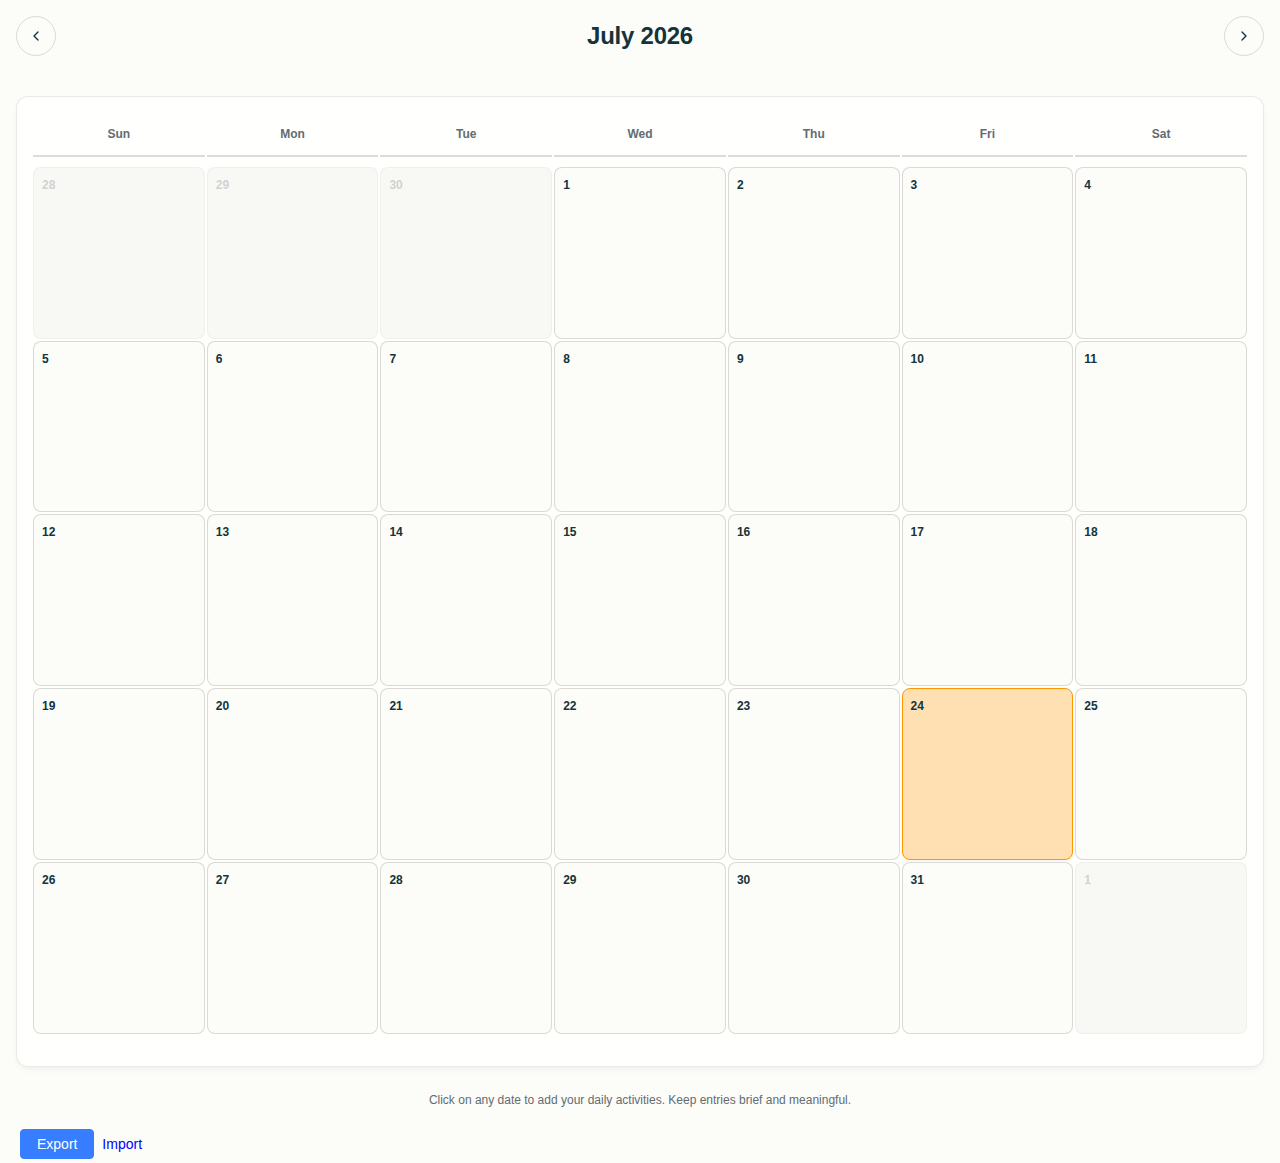
<file: cal/index.html>
<!DOCTYPE html>
<html lang="en">
<head>
    <meta charset="UTF-8">
    <meta name="viewport" content="width=device-width, initial-scale=1.0">
    <title>Days go by</title>
    <link rel="stylesheet" href="style.css">
    <link rel="manifest" href="manifest.json">

</head>
<body>
    <div class="container">
        <header class="calendar-header">
            <button id="prevMonth" class="btn btn--outline nav-btn" aria-label="Previous month">
                <svg width="16" height="16" viewBox="0 0 24 24" fill="none" stroke="currentColor" stroke-width="2" stroke-linecap="round" stroke-linejoin="round">
                    <polyline points="15 18 9 12 15 6"></polyline>
                </svg>
            </button>
            <h1 id="monthYear" class="month-title">July 2025</h1>
            <button id="nextMonth" class="btn btn--outline nav-btn" aria-label="Next month">
                <svg width="16" height="16" viewBox="0 0 24 24" fill="none" stroke="currentColor" stroke-width="2" stroke-linecap="round" stroke-linejoin="round">
                    <polyline points="9 18 15 12 9 6"></polyline>
                </svg>
            </button>
        </header>

        <div class="calendar-container">
            <div class="calendar-grid" id="calendar">
                <!-- Calendar will be generated by JavaScript -->
            </div>
        </div>

        <div class="app-info">
            <p>Click on any date to add your daily activities. Keep entries brief and meaningful.</p>
        </div>
        <div>
            <!-- import / export -->
            <button id="exportBtn">Export</button>
            <label style="cursor:pointer; color:blue;">
                Import
                <input type="file" id="importInput" accept=".json" style="display:none;">
            </label>
        </div>
    </div>

    <!-- Activity Modal -->
    <div id="activityModal" class="modal" style="display: none;">
        <div class="modal-content">
            <div class="modal-header">
                <h3 id="modalDate">Activities for July 19, 2025</h3>
                <button id="closeModal" class="btn btn--outline modal-close" aria-label="Close modal">
                    <svg width="16" height="16" viewBox="0 0 24 24" fill="none" stroke="currentColor" stroke-width="2" stroke-linecap="round" stroke-linejoin="round">
                        <line x1="18" y1="6" x2="6" y2="18"></line>
                        <line x1="6" y1="6" x2="18" y2="18"></line>
                    </svg>
                </button>
            </div>
            <div class="modal-body">
                <div class="activity-form">
                    <div class="form-group">
                        <input type="text" id="activityInput" class="form-control" placeholder="Enter activity (e.g., Ran 3.15 miles)" maxlength="50">
                        <button id="addActivity" class="btn btn--primary">Add Activity</button>
                    </div>
                </div>
                <div id="activityList" class="activity-list">
                    <!-- Activities will be rendered here -->
                </div>
            </div>
        </div>
    </div>

    <script src="app.js"></script>
</body>
</html>
</file>
<file: style.css>
body {
  font-family: sans-serif;
  margin: 0;
  padding: 1rem;
  background: #faf8f4;
  color: #333;
}

header {
  text-align: center;
  margin-bottom: 2rem;
}

.disclaimer {
  font-size: 0.9rem;
  color: #666;
}

.tabs {
  margin-top: 1rem;
}

button {
  padding: 0.5rem 1rem;
  margin: 0 0.5rem;
  background: #e0dcdc;
  border: none;
  cursor: pointer;
}

button:hover {
  background: #d4cfcf;
}

.info-grid {
  display: grid;
  grid-template-columns: repeat(auto-fill, minmax(180px, 1fr));
  gap: 1rem;
  max-width: 900px;
  margin: auto;
}

.card {
  background: #fff;
  border-radius: 8px;
  padding: 1rem;
  box-shadow: 0 2px 5px rgba(0,0,0,0.1);
  text-align: center;
}

.card img {
  max-width: 80px;
  height: auto;
}

.hidden {
  display: none;
}
</file>
<file: cal/style.css>
:root {
  /* Primitive Color Tokens */
  --color-white: rgba(255, 255, 255, 1);
  --color-black: rgba(0, 0, 0, 1);
  --color-cream-50: rgba(252, 252, 249, 1);
  --color-cream-100: rgba(255, 255, 253, 1);
  --color-gray-200: rgba(245, 245, 245, 1);
  --color-gray-300: rgba(167, 169, 169, 1);
  --color-gray-400: rgba(119, 124, 124, 1);
  --color-slate-500: rgba(98, 108, 113, 1);
  --color-brown-600: rgba(94, 82, 64, 1);
  --color-charcoal-700: rgba(31, 33, 33, 1);
  --color-charcoal-800: rgba(38, 40, 40, 1);
  --color-slate-900: rgba(19, 52, 59, 1);
  --color-teal-300: rgba(50, 184, 198, 1);
  --color-teal-400: rgba(45, 166, 178, 1);
  --color-teal-500: rgba(33, 128, 141, 1);
  --color-teal-600: rgba(29, 116, 128, 1);
  --color-teal-700: rgba(26, 104, 115, 1);
  --color-teal-800: rgba(41, 150, 161, 1);
  --color-red-400: rgba(255, 84, 89, 1);
  --color-red-500: rgba(192, 21, 47, 1);
  --color-orange-400: rgba(230, 129, 97, 1);
  --color-orange-500: rgba(168, 75, 47, 1);

  /* RGB versions for opacity control */
  --color-brown-600-rgb: 94, 82, 64;
  --color-teal-500-rgb: 33, 128, 141;
  --color-slate-900-rgb: 19, 52, 59;
  --color-slate-500-rgb: 98, 108, 113;
  --color-red-500-rgb: 192, 21, 47;
  --color-red-400-rgb: 255, 84, 89;
  --color-orange-500-rgb: 168, 75, 47;
  --color-orange-400-rgb: 230, 129, 97;

  /* Background color tokens (Light Mode) */
  --color-bg-1: rgba(59, 130, 246, 0.08); /* Light blue */
  --color-bg-2: rgba(245, 158, 11, 0.08); /* Light yellow */
  --color-bg-3: rgba(34, 197, 94, 0.08); /* Light green */
  --color-bg-4: rgba(239, 68, 68, 0.08); /* Light red */
  --color-bg-5: rgba(147, 51, 234, 0.08); /* Light purple */
  --color-bg-6: rgba(249, 115, 22, 0.08); /* Light orange */
  --color-bg-7: rgba(236, 72, 153, 0.08); /* Light pink */
  --color-bg-8: rgba(6, 182, 212, 0.08); /* Light cyan */

  /* Semantic Color Tokens (Light Mode) */
  --color-background: var(--color-cream-50);
  --color-surface: var(--color-cream-100);
  --color-text: var(--color-slate-900);
  --color-text-secondary: var(--color-slate-500);
  --color-primary: var(--color-teal-500);
  --color-primary-hover: var(--color-teal-600);
  --color-primary-active: var(--color-teal-700);
  --color-secondary: rgba(var(--color-brown-600-rgb), 0.12);
  --color-secondary-hover: rgba(var(--color-brown-600-rgb), 0.2);
  --color-secondary-active: rgba(var(--color-brown-600-rgb), 0.25);
  --color-border: rgba(var(--color-brown-600-rgb), 0.2);
  --color-btn-primary-text: var(--color-cream-50);
  --color-card-border: rgba(var(--color-brown-600-rgb), 0.12);
  --color-card-border-inner: rgba(var(--color-brown-600-rgb), 0.12);
  --color-error: var(--color-red-500);
  --color-success: var(--color-teal-500);
  --color-warning: var(--color-orange-500);
  --color-info: var(--color-slate-500);
  --color-focus-ring: rgba(var(--color-teal-500-rgb), 0.4);
  --color-select-caret: rgba(var(--color-slate-900-rgb), 0.8);

  /* Common style patterns */
  --focus-ring: 0 0 0 3px var(--color-focus-ring);
  --focus-outline: 2px solid var(--color-primary);
  --status-bg-opacity: 0.15;
  --status-border-opacity: 0.25;
  --select-caret-light: url("data:image/svg+xml,%3Csvg xmlns='http://www.w3.org/2000/svg' width='16' height='16' viewBox='0 0 24 24' fill='none' stroke='%23134252' stroke-width='2' stroke-linecap='round' stroke-linejoin='round'%3E%3Cpolyline points='6 9 12 15 18 9'%3E%3C/polyline%3E%3C/svg%3E");
  --select-caret-dark: url("data:image/svg+xml,%3Csvg xmlns='http://www.w3.org/2000/svg' width='16' height='16' viewBox='0 0 24 24' fill='none' stroke='%23f5f5f5' stroke-width='2' stroke-linecap='round' stroke-linejoin='round'%3E%3Cpolyline points='6 9 12 15 18 9'%3E%3C/polyline%3E%3C/svg%3E");

  /* RGB versions for opacity control */
  --color-success-rgb: 33, 128, 141;
  --color-error-rgb: 192, 21, 47;
  --color-warning-rgb: 168, 75, 47;
  --color-info-rgb: 98, 108, 113;

  /* Typography */
  --font-family-base: "FKGroteskNeue", "Geist", "Inter", -apple-system,
    BlinkMacSystemFont, "Segoe UI", Roboto, sans-serif;
  --font-family-mono: "Berkeley Mono", ui-monospace, SFMono-Regular, Menlo,
    Monaco, Consolas, monospace;
  --font-size-xs: 11px;
  --font-size-sm: 12px;
  --font-size-base: 14px;
  --font-size-md: 14px;
  --font-size-lg: 16px;
  --font-size-xl: 18px;
  --font-size-2xl: 20px;
  --font-size-3xl: 24px;
  --font-size-4xl: 30px;
  --font-weight-normal: 400;
  --font-weight-medium: 500;
  --font-weight-semibold: 550;
  --font-weight-bold: 600;
  --line-height-tight: 1.2;
  --line-height-normal: 1.5;
  --letter-spacing-tight: -0.01em;

  /* Spacing */
  --space-0: 0;
  --space-1: 1px;
  --space-2: 2px;
  --space-4: 4px;
  --space-6: 6px;
  --space-8: 8px;
  --space-10: 10px;
  --space-12: 12px;
  --space-16: 16px;
  --space-20: 20px;
  --space-24: 24px;
  --space-32: 32px;

  /* Border Radius */
  --radius-sm: 6px;
  --radius-base: 8px;
  --radius-md: 10px;
  --radius-lg: 12px;
  --radius-full: 9999px;

  /* Shadows */
  --shadow-xs: 0 1px 2px rgba(0, 0, 0, 0.02);
  --shadow-sm: 0 1px 3px rgba(0, 0, 0, 0.04), 0 1px 2px rgba(0, 0, 0, 0.02);
  --shadow-md: 0 4px 6px -1px rgba(0, 0, 0, 0.04),
    0 2px 4px -1px rgba(0, 0, 0, 0.02);
  --shadow-lg: 0 10px 15px -3px rgba(0, 0, 0, 0.04),
    0 4px 6px -2px rgba(0, 0, 0, 0.02);
  --shadow-inset-sm: inset 0 1px 0 rgba(255, 255, 255, 0.15),
    inset 0 -1px 0 rgba(0, 0, 0, 0.03);

  /* Animation */
  --duration-fast: 150ms;
  --duration-normal: 250ms;
  --ease-standard: cubic-bezier(0.16, 1, 0.3, 1);

  /* Layout */
  --container-sm: 640px;
  --container-md: 768px;
  --container-lg: 1024px;
  --container-xl: 1280px;
}

/* Dark mode colors */
@media (prefers-color-scheme: dark) {
  :root {
    /* RGB versions for opacity control (Dark Mode) */
    --color-gray-400-rgb: 119, 124, 124;
    --color-teal-300-rgb: 50, 184, 198;
    --color-gray-300-rgb: 167, 169, 169;
    --color-gray-200-rgb: 245, 245, 245;

    /* Background color tokens (Dark Mode) */
    --color-bg-1: rgba(29, 78, 216, 0.15); /* Dark blue */
    --color-bg-2: rgba(180, 83, 9, 0.15); /* Dark yellow */
    --color-bg-3: rgba(21, 128, 61, 0.15); /* Dark green */
    --color-bg-4: rgba(185, 28, 28, 0.15); /* Dark red */
    --color-bg-5: rgba(107, 33, 168, 0.15); /* Dark purple */
    --color-bg-6: rgba(194, 65, 12, 0.15); /* Dark orange */
    --color-bg-7: rgba(190, 24, 93, 0.15); /* Dark pink */
    --color-bg-8: rgba(8, 145, 178, 0.15); /* Dark cyan */
    
    /* Semantic Color Tokens (Dark Mode) */
    --color-background: var(--color-charcoal-700);
    --color-surface: var(--color-charcoal-800);
    --color-text: var(--color-gray-200);
    --color-text-secondary: rgba(var(--color-gray-300-rgb), 0.7);
    --color-primary: var(--color-teal-300);
    --color-primary-hover: var(--color-teal-400);
    --color-primary-active: var(--color-teal-800);
    --color-secondary: rgba(var(--color-gray-400-rgb), 0.15);
    --color-secondary-hover: rgba(var(--color-gray-400-rgb), 0.25);
    --color-secondary-active: rgba(var(--color-gray-400-rgb), 0.3);
    --color-border: rgba(var(--color-gray-400-rgb), 0.3);
    --color-error: var(--color-red-400);
    --color-success: var(--color-teal-300);
    --color-warning: var(--color-orange-400);
    --color-info: var(--color-gray-300);
    --color-focus-ring: rgba(var(--color-teal-300-rgb), 0.4);
    --color-btn-primary-text: var(--color-slate-900);
    --color-card-border: rgba(var(--color-gray-400-rgb), 0.2);
    --color-card-border-inner: rgba(var(--color-gray-400-rgb), 0.15);
    --shadow-inset-sm: inset 0 1px 0 rgba(255, 255, 255, 0.1),
      inset 0 -1px 0 rgba(0, 0, 0, 0.15);
    --button-border-secondary: rgba(var(--color-gray-400-rgb), 0.2);
    --color-border-secondary: rgba(var(--color-gray-400-rgb), 0.2);
    --color-select-caret: rgba(var(--color-gray-200-rgb), 0.8);

    /* Common style patterns - updated for dark mode */
    --focus-ring: 0 0 0 3px var(--color-focus-ring);
    --focus-outline: 2px solid var(--color-primary);
    --status-bg-opacity: 0.15;
    --status-border-opacity: 0.25;
    --select-caret-light: url("data:image/svg+xml,%3Csvg xmlns='http://www.w3.org/2000/svg' width='16' height='16' viewBox='0 0 24 24' fill='none' stroke='%23134252' stroke-width='2' stroke-linecap='round' stroke-linejoin='round'%3E%3Cpolyline points='6 9 12 15 18 9'%3E%3C/polyline%3E%3C/svg%3E");
    --select-caret-dark: url("data:image/svg+xml,%3Csvg xmlns='http://www.w3.org/2000/svg' width='16' height='16' viewBox='0 0 24 24' fill='none' stroke='%23f5f5f5' stroke-width='2' stroke-linecap='round' stroke-linejoin='round'%3E%3Cpolyline points='6 9 12 15 18 9'%3E%3C/polyline%3E%3C/svg%3E");

    /* RGB versions for dark mode */
    --color-success-rgb: var(--color-teal-300-rgb);
    --color-error-rgb: var(--color-red-400-rgb);
    --color-warning-rgb: var(--color-orange-400-rgb);
    --color-info-rgb: var(--color-gray-300-rgb);
  }
}

/* Data attribute for manual theme switching */
[data-color-scheme="dark"] {
  /* RGB versions for opacity control (dark mode) */
  --color-gray-400-rgb: 119, 124, 124;
  --color-teal-300-rgb: 50, 184, 198;
  --color-gray-300-rgb: 167, 169, 169;
  --color-gray-200-rgb: 245, 245, 245;

  /* Colorful background palette - Dark Mode */
  --color-bg-1: rgba(29, 78, 216, 0.15); /* Dark blue */
  --color-bg-2: rgba(180, 83, 9, 0.15); /* Dark yellow */
  --color-bg-3: rgba(21, 128, 61, 0.15); /* Dark green */
  --color-bg-4: rgba(185, 28, 28, 0.15); /* Dark red */
  --color-bg-5: rgba(107, 33, 168, 0.15); /* Dark purple */
  --color-bg-6: rgba(194, 65, 12, 0.15); /* Dark orange */
  --color-bg-7: rgba(190, 24, 93, 0.15); /* Dark pink */
  --color-bg-8: rgba(8, 145, 178, 0.15); /* Dark cyan */
  
  /* Semantic Color Tokens (Dark Mode) */
  --color-background: var(--color-charcoal-700);
  --color-surface: var(--color-charcoal-800);
  --color-text: var(--color-gray-200);
  --color-text-secondary: rgba(var(--color-gray-300-rgb), 0.7);
  --color-primary: var(--color-teal-300);
  --color-primary-hover: var(--color-teal-400);
  --color-primary-active: var(--color-teal-800);
  --color-secondary: rgba(var(--color-gray-400-rgb), 0.15);
  --color-secondary-hover: rgba(var(--color-gray-400-rgb), 0.25);
  --color-secondary-active: rgba(var(--color-gray-400-rgb), 0.3);
  --color-border: rgba(var(--color-gray-400-rgb), 0.3);
  --color-error: var(--color-red-400);
  --color-success: var(--color-teal-300);
  --color-warning: var(--color-orange-400);
  --color-info: var(--color-gray-300);
  --color-focus-ring: rgba(var(--color-teal-300-rgb), 0.4);
  --color-btn-primary-text: var(--color-slate-900);
  --color-card-border: rgba(var(--color-gray-400-rgb), 0.15);
  --color-card-border-inner: rgba(var(--color-gray-400-rgb), 0.15);
  --shadow-inset-sm: inset 0 1px 0 rgba(255, 255, 255, 0.1),
    inset 0 -1px 0 rgba(0, 0, 0, 0.15);
  --color-border-secondary: rgba(var(--color-gray-400-rgb), 0.2);
  --color-select-caret: rgba(var(--color-gray-200-rgb), 0.8);

  /* Common style patterns - updated for dark mode */
  --focus-ring: 0 0 0 3px var(--color-focus-ring);
  --focus-outline: 2px solid var(--color-primary);
  --status-bg-opacity: 0.15;
  --status-border-opacity: 0.25;
  --select-caret-light: url("data:image/svg+xml,%3Csvg xmlns='http://www.w3.org/2000/svg' width='16' height='16' viewBox='0 0 24 24' fill='none' stroke='%23134252' stroke-width='2' stroke-linecap='round' stroke-linejoin='round'%3E%3Cpolyline points='6 9 12 15 18 9'%3E%3C/polyline%3E%3C/svg%3E");
  --select-caret-dark: url("data:image/svg+xml,%3Csvg xmlns='http://www.w3.org/2000/svg' width='16' height='16' viewBox='0 0 24 24' fill='none' stroke='%23f5f5f5' stroke-width='2' stroke-linecap='round' stroke-linejoin='round'%3E%3Cpolyline points='6 9 12 15 18 9'%3E%3C/polyline%3E%3C/svg%3E");

  /* RGB versions for dark mode */
  --color-success-rgb: var(--color-teal-300-rgb);
  --color-error-rgb: var(--color-red-400-rgb);
  --color-warning-rgb: var(--color-orange-400-rgb);
  --color-info-rgb: var(--color-gray-300-rgb);
}

[data-color-scheme="light"] {
  /* RGB versions for opacity control (light mode) */
  --color-brown-600-rgb: 94, 82, 64;
  --color-teal-500-rgb: 33, 128, 141;
  --color-slate-900-rgb: 19, 52, 59;
  
  /* Semantic Color Tokens (Light Mode) */
  --color-background: var(--color-cream-50);
  --color-surface: var(--color-cream-100);
  --color-text: var(--color-slate-900);
  --color-text-secondary: var(--color-slate-500);
  --color-primary: var(--color-teal-500);
  --color-primary-hover: var(--color-teal-600);
  --color-primary-active: var(--color-teal-700);
  --color-secondary: rgba(var(--color-brown-600-rgb), 0.12);
  --color-secondary-hover: rgba(var(--color-brown-600-rgb), 0.2);
  --color-secondary-active: rgba(var(--color-brown-600-rgb), 0.25);
  --color-border: rgba(var(--color-brown-600-rgb), 0.2);
  --color-btn-primary-text: var(--color-cream-50);
  --color-card-border: rgba(var(--color-brown-600-rgb), 0.12);
  --color-card-border-inner: rgba(var(--color-brown-600-rgb), 0.12);
  --color-error: var(--color-red-500);
  --color-success: var(--color-teal-500);
  --color-warning: var(--color-orange-500);
  --color-info: var(--color-slate-500);
  --color-focus-ring: rgba(var(--color-teal-500-rgb), 0.4);

  /* RGB versions for light mode */
  --color-success-rgb: var(--color-teal-500-rgb);
  --color-error-rgb: var(--color-red-500-rgb);
  --color-warning-rgb: var(--color-orange-500-rgb);
  --color-info-rgb: var(--color-slate-500-rgb);
}

/* Base styles */
html {
  font-size: var(--font-size-base);
  font-family: var(--font-family-base);
  line-height: var(--line-height-normal);
  color: var(--color-text);
  background-color: var(--color-background);
  -webkit-font-smoothing: antialiased;
  box-sizing: border-box;
}

body {
  margin: 0;
  padding: 0;
}

*,
*::before,
*::after {
  box-sizing: inherit;
}

/* Typography */
h1,
h2,
h3,
h4,
h5,
h6 {
  margin: 0;
  font-weight: var(--font-weight-semibold);
  line-height: var(--line-height-tight);
  color: var(--color-text);
  letter-spacing: var(--letter-spacing-tight);
}

h1 {
  font-size: var(--font-size-4xl);
}
h2 {
  font-size: var(--font-size-3xl);
}
h3 {
  font-size: var(--font-size-2xl);
}
h4 {
  font-size: var(--font-size-xl);
}
h5 {
  font-size: var(--font-size-lg);
}
h6 {
  font-size: var(--font-size-md);
}

p {
  margin: 0 0 var(--space-16) 0;
}

a {
  color: var(--color-primary);
  text-decoration: none;
  transition: color var(--duration-fast) var(--ease-standard);
}

a:hover {
  color: var(--color-primary-hover);
}

code,
pre {
  font-family: var(--font-family-mono);
  font-size: calc(var(--font-size-base) * 0.95);
  background-color: var(--color-secondary);
  border-radius: var(--radius-sm);
}

code {
  padding: var(--space-1) var(--space-4);
}

pre {
  padding: var(--space-16);
  margin: var(--space-16) 0;
  overflow: auto;
  border: 1px solid var(--color-border);
}

pre code {
  background: none;
  padding: 0;
}

/* Buttons */
.btn {
  display: inline-flex;
  align-items: center;
  justify-content: center;
  padding: var(--space-8) var(--space-16);
  border-radius: var(--radius-base);
  font-size: var(--font-size-base);
  font-weight: 500;
  line-height: 1.5;
  cursor: pointer;
  transition: all var(--duration-normal) var(--ease-standard);
  border: none;
  text-decoration: none;
  position: relative;
}

.btn:focus-visible {
  outline: none;
  box-shadow: var(--focus-ring);
}

.btn--primary {
  background: var(--color-primary);
  color: var(--color-btn-primary-text);
}

.btn--primary:hover {
  background: var(--color-primary-hover);
}

.btn--primary:active {
  background: var(--color-primary-active);
}

.btn--secondary {
  background: var(--color-secondary);
  color: var(--color-text);
}

.btn--secondary:hover {
  background: var(--color-secondary-hover);
}

.btn--secondary:active {
  background: var(--color-secondary-active);
}

.btn--outline {
  background: transparent;
  border: 1px solid var(--color-border);
  color: var(--color-text);
}

.btn--outline:hover {
  background: var(--color-secondary);
}

.btn--sm {
  padding: var(--space-4) var(--space-12);
  font-size: var(--font-size-sm);
  border-radius: var(--radius-sm);
}

.btn--lg {
  padding: var(--space-10) var(--space-20);
  font-size: var(--font-size-lg);
  border-radius: var(--radius-md);
}

.btn--full-width {
  width: 100%;
}

.btn:disabled {
  opacity: 0.5;
  cursor: not-allowed;
}

/* Form elements */
.form-control {
  display: block;
  width: 100%;
  padding: var(--space-8) var(--space-12);
  font-size: var(--font-size-md);
  line-height: 1.5;
  color: var(--color-text);
  background-color: var(--color-surface);
  border: 1px solid var(--color-border);
  border-radius: var(--radius-base);
  transition: border-color var(--duration-fast) var(--ease-standard),
    box-shadow var(--duration-fast) var(--ease-standard);
}

textarea.form-control {
  font-family: var(--font-family-base);
  font-size: var(--font-size-base);
}

select.form-control {
  padding: var(--space-8) var(--space-12);
  -webkit-appearance: none;
  -moz-appearance: none;
  appearance: none;
  background-image: var(--select-caret-light);
  background-repeat: no-repeat;
  background-position: right var(--space-12) center;
  background-size: 16px;
  padding-right: var(--space-32);
}

/* Add a dark mode specific caret */
@media (prefers-color-scheme: dark) {
  select.form-control {
    background-image: var(--select-caret-dark);
  }
}

/* Also handle data-color-scheme */
[data-color-scheme="dark"] select.form-control {
  background-image: var(--select-caret-dark);
}

[data-color-scheme="light"] select.form-control {
  background-image: var(--select-caret-light);
}

.form-control:focus {
  border-color: var(--color-primary);
  outline: var(--focus-outline);
}

.form-label {
  display: block;
  margin-bottom: var(--space-8);
  font-weight: var(--font-weight-medium);
  font-size: var(--font-size-sm);
}

.form-group {
  margin-bottom: var(--space-16);
}

/* Card component */
.card {
  background-color: var(--color-surface);
  border-radius: var(--radius-lg);
  border: 1px solid var(--color-card-border);
  box-shadow: var(--shadow-sm);
  overflow: hidden;
  transition: box-shadow var(--duration-normal) var(--ease-standard);
}

.card:hover {
  box-shadow: var(--shadow-md);
}

.card__body {
  padding: var(--space-16);
}

.card__header,
.card__footer {
  padding: var(--space-16);
  border-bottom: 1px solid var(--color-card-border-inner);
}

/* Status indicators - simplified with CSS variables */
.status {
  display: inline-flex;
  align-items: center;
  padding: var(--space-6) var(--space-12);
  border-radius: var(--radius-full);
  font-weight: var(--font-weight-medium);
  font-size: var(--font-size-sm);
}

.status--success {
  background-color: rgba(
    var(--color-success-rgb, 33, 128, 141),
    var(--status-bg-opacity)
  );
  color: var(--color-success);
  border: 1px solid
    rgba(var(--color-success-rgb, 33, 128, 141), var(--status-border-opacity));
}

.status--error {
  background-color: rgba(
    var(--color-error-rgb, 192, 21, 47),
    var(--status-bg-opacity)
  );
  color: var(--color-error);
  border: 1px solid
    rgba(var(--color-error-rgb, 192, 21, 47), var(--status-border-opacity));
}

.status--warning {
  background-color: rgba(
    var(--color-warning-rgb, 168, 75, 47),
    var(--status-bg-opacity)
  );
  color: var(--color-warning);
  border: 1px solid
    rgba(var(--color-warning-rgb, 168, 75, 47), var(--status-border-opacity));
}

.status--info {
  background-color: rgba(
    var(--color-info-rgb, 98, 108, 113),
    var(--status-bg-opacity)
  );
  color: var(--color-info);
  border: 1px solid
    rgba(var(--color-info-rgb, 98, 108, 113), var(--status-border-opacity));
}

/* Container layout */
.container {
  width: 100%;
  margin-right: auto;
  margin-left: auto;
  padding-right: var(--space-16);
  padding-left: var(--space-16);
}

@media (min-width: 640px) {
  .container {
    max-width: var(--container-sm);
  }
}
@media (min-width: 768px) {
  .container {
    max-width: var(--container-md);
  }
}
@media (min-width: 1024px) {
  .container {
    max-width: var(--container-lg);
  }
}
@media (min-width: 1280px) {
  .container {
    max-width: var(--container-xl);
  }
}

/* Utility classes */
.flex {
  display: flex;
}
.flex-col {
  flex-direction: column;
}
.items-center {
  align-items: center;
}
.justify-center {
  justify-content: center;
}
.justify-between {
  justify-content: space-between;
}
.gap-4 {
  gap: var(--space-4);
}
.gap-8 {
  gap: var(--space-8);
}
.gap-16 {
  gap: var(--space-16);
}

.m-0 {
  margin: 0;
}
.mt-8 {
  margin-top: var(--space-8);
}
.mb-8 {
  margin-bottom: var(--space-8);
}
.mx-8 {
  margin-left: var(--space-8);
  margin-right: var(--space-8);
}
.my-8 {
  margin-top: var(--space-8);
  margin-bottom: var(--space-8);
}

.p-0 {
  padding: 0;
}
.py-8 {
  padding-top: var(--space-8);
  padding-bottom: var(--space-8);
}
.px-8 {
  padding-left: var(--space-8);
  padding-right: var(--space-8);
}
.py-16 {
  padding-top: var(--space-16);
  padding-bottom: var(--space-16);
}
.px-16 {
  padding-left: var(--space-16);
  padding-right: var(--space-16);
}

.block {
  display: block;
}
.hidden {
  display: none;
}

/* Accessibility */
.sr-only {
  position: absolute;
  width: 1px;
  height: 1px;
  padding: 0;
  margin: -1px;
  overflow: hidden;
  clip: rect(0, 0, 0, 0);
  white-space: nowrap;
  border-width: 0;
}

:focus-visible {
  outline: var(--focus-outline);
  outline-offset: 2px;
}

/* Dark mode specifics */
[data-color-scheme="dark"] .btn--outline {
  border: 1px solid var(--color-border-secondary);
}

@font-face {
  font-family: 'FKGroteskNeue';
  src: url('https://r2cdn.perplexity.ai/fonts/FKGroteskNeue.woff2')
    format('woff2');
}

/* END PERPLEXITY DESIGN SYSTEM */
/* Calendar-specific styles */
.calendar-header {
    display: flex;
    align-items: center;
    justify-content: space-between;
    margin-bottom: var(--space-24);
    padding: var(--space-16) 0;
}

.month-title {
    margin: 0;
    font-size: var(--font-size-3xl);
    font-weight: var(--font-weight-semibold);
    color: var(--color-text);
    text-align: center;
    flex: 1;
}

.nav-btn {
    padding: var(--space-8);
    border-radius: var(--radius-full);
    display: flex;
    align-items: center;
    justify-content: center;
    width: 40px;
    height: 40px;
}

.nav-btn:hover {
    background: var(--color-secondary-hover);
}

.calendar-container {
    background: var(--color-surface);
    border-radius: var(--radius-lg);
    padding: var(--space-16);
    box-shadow: var(--shadow-md);
    border: 1px solid var(--color-card-border);
}

.calendar-grid {
    display: grid;
    grid-template-columns: repeat(7, 1fr);
    gap: var(--space-2);
    margin-bottom: var(--space-16);
}

.day-header {
    padding: var(--space-12);
    text-align: center;
    font-weight: var(--font-weight-semibold);
    font-size: var(--font-size-sm);
    color: var(--color-text-secondary);
    border-bottom: 2px solid var(--color-border);
    margin-bottom: var(--space-8);
}

.date-cell {
    aspect-ratio: 1;
    padding: var(--space-8);
    border: 1px solid var(--color-border);
    border-radius: var(--radius-base);
    cursor: pointer;
    transition: all var(--duration-fast) var(--ease-standard);
    background: var(--color-background);
    display: flex;
    flex-direction: column;
    position: relative;
    min-height: 80px;
}

.date-cell:hover {
    border-color: var(--color-primary);
    box-shadow: var(--shadow-sm);
    transform: translateY(-1px);
}

.date-cell.today {
    background: #FFE0B2;
    border-color: #FF9800;
    box-shadow: var(--shadow-sm);
}

.date-cell.has-activities {
    background: rgba(76, 175, 80, 0.1);
    border-color: #4CAF50;
}

.date-cell.other-month {
    opacity: 0.3;
    background: var(--color-secondary);
}

.date-number {
    font-weight: var(--font-weight-semibold);
    font-size: var(--font-size-sm);
    color: var(--color-text);
    margin-bottom: var(--space-4);
    align-self: flex-start;
}

.date-cell.other-month .date-number {
    color: var(--color-text-secondary);
}

.activity-preview {
    flex: 1;
    overflow: hidden;
}

.activity-item-preview {
    font-size: var(--font-size-xs);
    color: var(--color-text-secondary);
    margin-bottom: var(--space-2);
    line-height: 1.2;
    overflow: hidden;
    text-overflow: ellipsis;
    white-space: nowrap;
}

.activity-count {
    position: absolute;
    top: var(--space-4);
    right: var(--space-4);
    background: var(--color-primary);
    color: var(--color-btn-primary-text);
    border-radius: var(--radius-full);
    width: 18px;
    height: 18px;
    display: flex;
    align-items: center;
    justify-content: center;
    font-size: 10px;
    font-weight: var(--font-weight-semibold);
}

/* Modal styles */
.modal {
    position: fixed;
    top: 0;
    left: 0;
    width: 100%;
    height: 100%;
    background: rgba(0, 0, 0, 0.5);
    display: flex;
    align-items: center;
    justify-content: center;
    z-index: 1000;
}

.modal-content {
    background: var(--color-surface);
    border-radius: var(--radius-lg);
    max-width: 500px;
    width: 90%;
    max-height: 80vh;
    overflow-y: auto;
    box-shadow: var(--shadow-lg);
    border: 1px solid var(--color-card-border);
}

.modal-header {
    display: flex;
    align-items: center;
    justify-content: space-between;
    padding: var(--space-16);
    border-bottom: 1px solid var(--color-card-border-inner);
}

.modal-header h3 {
    margin: 0;
    font-size: var(--font-size-xl);
    color: var(--color-text);
}

.modal-close {
    padding: var(--space-6);
    border-radius: var(--radius-full);
    display: flex;
    align-items: center;
    justify-content: center;
    width: 32px;
    height: 32px;
}

.modal-body {
    padding: var(--space-16);
}

.activity-form {
    margin-bottom: var(--space-24);
}

.activity-form .form-group {
    display: flex;
    gap: var(--space-8);
    margin-bottom: 0;
}

.activity-form .form-control {
    flex: 1;
}

.activity-list {
    max-height: 300px;
    overflow-y: auto;
}

.activity-item {
    display: flex;
    align-items: center;
    justify-content: space-between;
    padding: var(--space-12);
    border: 1px solid var(--color-card-border-inner);
    border-radius: var(--radius-base);
    margin-bottom: var(--space-8);
    background: var(--color-background);
    transition: all var(--duration-fast) var(--ease-standard);
}

.activity-item:hover {
    border-color: var(--color-primary);
    box-shadow: var(--shadow-xs);
}

.activity-text {
    flex: 1;
    color: var(--color-text);
    font-size: var(--font-size-base);
}

.activity-actions {
    display: flex;
    gap: var(--space-4);
}

.delete-btn {
    padding: var(--space-4);
    border-radius: var(--radius-sm);
    display: flex;
    align-items: center;
    justify-content: center;
    width: 28px;
    height: 28px;
    background: transparent;
    border: 1px solid var(--color-border);
    color: var(--color-error);
    cursor: pointer;
    transition: all var(--duration-fast) var(--ease-standard);
}

.delete-btn:hover {
    background: rgba(var(--color-error-rgb), 0.1);
    border-color: var(--color-error);
}

.app-info {
    text-align: center;
    margin-top: var(--space-24);
    color: var(--color-text-secondary);
    font-size: var(--font-size-sm);
}

.empty-state {
    text-align: center;
    color: var(--color-text-secondary);
    font-style: italic;
    padding: var(--space-16);
    font-size: var(--font-size-sm);
}

/* Responsive design */
@media (max-width: 768px) {
    .calendar-grid {
        gap: var(--space-1);
    }
    
    .date-cell {
        min-height: 60px;
        padding: var(--space-4);
    }
    
    .date-number {
        font-size: var(--font-size-xs);
    }
    
    .activity-item-preview {
        font-size: 10px;
    }
    
    .modal-content {
        width: 95%;
        margin: var(--space-16);
    }
    
    .activity-form .form-group {
        flex-direction: column;
    }
    
    .month-title {
        font-size: var(--font-size-2xl);
    }
}

/* Focus states for accessibility */
.date-cell:focus-visible {
    outline: var(--focus-outline);
    outline-offset: 2px;
}

.activity-item:focus-visible {
    outline: var(--focus-outline);
    outline-offset: 2px;
}

/* import/export buttons */
#exportBtn, .import-label {
    margin: 4px 4px;
    padding: 6px 16px;
    border: 1px solid #377dff;
    background: #377dff;
    color: #fff;
    border-radius: 4px;
    cursor: pointer;
    font-size: 1rem;
    transition: background 0.18s, color 0.18s;
}
#exportBtn:hover, .import-label:hover {
    background: #244e97;
    color: #fff;
}

/* more modal based css */
</file>
